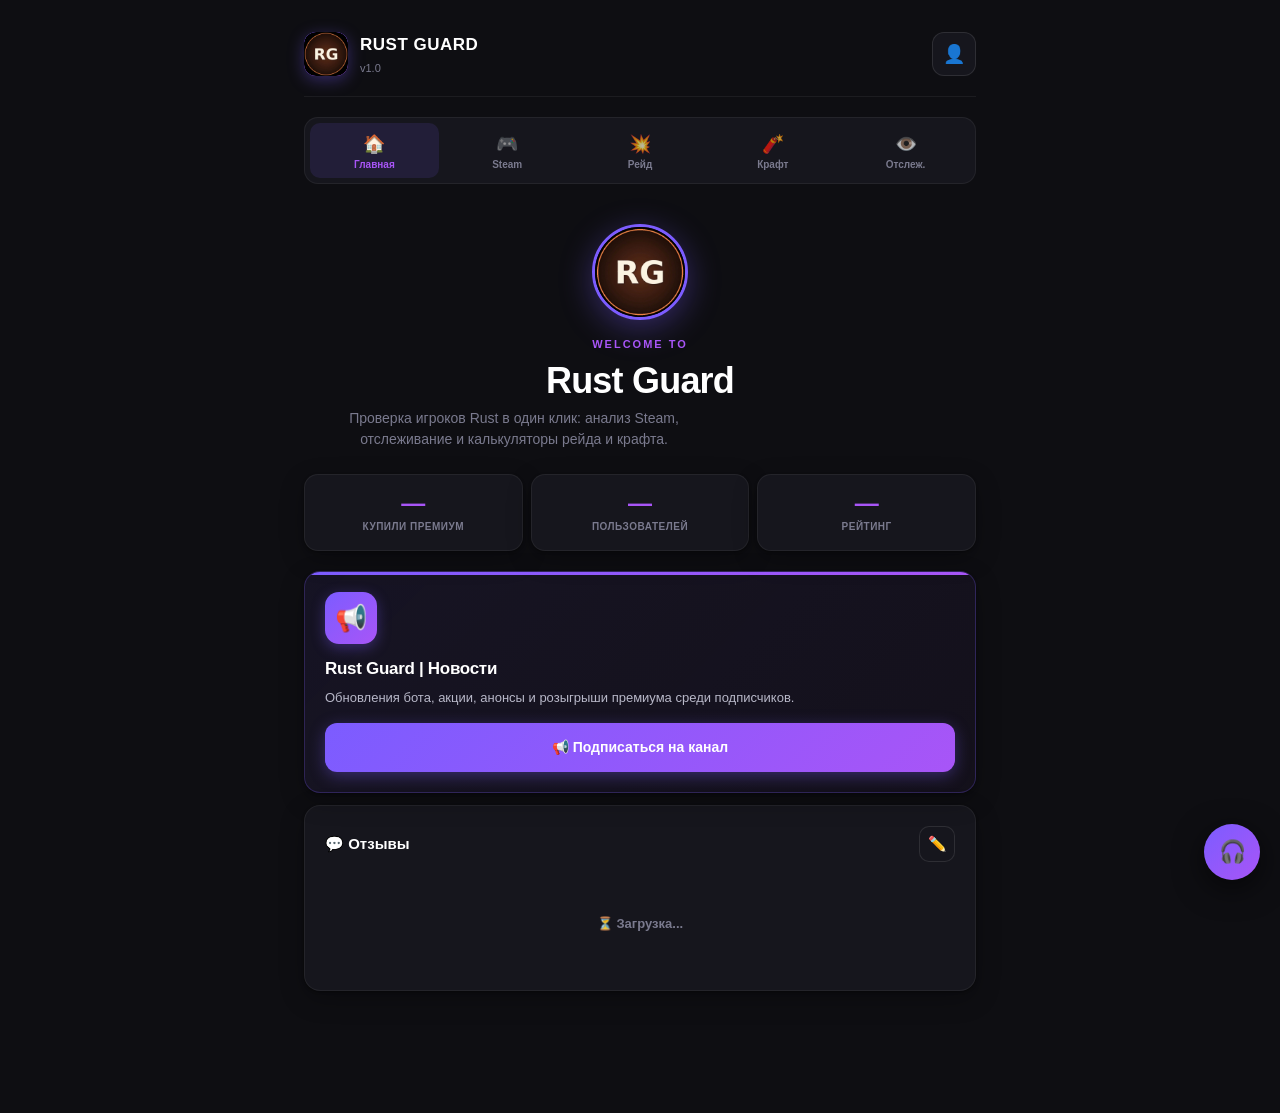
<file: index.html>
<!DOCTYPE html>
<html lang="ru">
<head>
    <meta charset="UTF-8">
    <meta name="viewport" content="width=device-width, initial-scale=1.0, maximum-scale=1.0, user-scalable=no, viewport-fit=cover">
    <meta name="theme-color" content="#0e0e12" id="theme-color-meta">
    <title>Rust Guard</title>
    <script src="https://telegram.org/js/telegram-web-app.js"></script>
    <link rel="stylesheet" href="styles.css?v=6">
</head>
<body>
    <div class="app">
        <header class="header">
            <div class="header-left">
                <div class="logo"><img src="logo.png" alt="Rust Guard" onerror="this.style.display='none'; this.parentNode.textContent='🛡️';"></div>
                <div class="header-info">
                    <h1>RUST GUARD</h1>
                    <p>v1.0</p>
                </div>
            </div>
            <button class="avatar-btn" id="avatar-btn" onclick="toggleSidebar(event)">
                <span id="header-avatar">👤</span>
            </button>
        </header>

        <nav class="tabs" id="main-tabs">
            <button class="tab active" data-tab="home">
                <span class="tab-icon">🏠</span>
                <span class="tab-label">Главная</span>
            </button>
            <button class="tab" data-tab="steam">
                <span class="tab-icon">🎮</span>
                <span class="tab-label">Steam</span>
            </button>
            <button class="tab" data-tab="raid">
                <span class="tab-icon">💥</span>
                <span class="tab-label">Рейд</span>
            </button>
            <button class="tab" data-tab="craft">
                <span class="tab-icon">🧨</span>
                <span class="tab-label">Крафт</span>
            </button>
            <button class="tab" data-tab="watch">
                <span class="tab-icon">👁️</span>
                <span class="tab-label">Отслеж.</span>
            </button>
            <button class="tab admin-only-tab" data-tab="admin" style="display:none;">
                <span class="tab-icon">👑</span>
                <span class="tab-label">Админ</span>
            </button>
            <button class="tab helper-only-tab" data-tab="helpers" style="display:none;">
                <span class="tab-icon">🎧</span>
                <span class="tab-label">Тикеты</span>
            </button>
        </nav>

        <main class="content">
            <!-- HOME -->
            <section class="panel active" id="panel-home">
                <div class="hero home-hero">
                    <img src="logo.png" alt="Rust Guard" class="home-logo" onerror="this.style.display='none';">
                    <div class="hero-kicker">WELCOME TO</div>
                    <h1 class="hero-title">Rust Guard</h1>
                    <p class="hero-desc">Проверка игроков Rust в один клик: анализ Steam, отслеживание и калькуляторы рейда и крафта.</p>
                </div>

                <div class="home-stats" id="home-stats">
                    <div class="home-stat">
                        <div class="home-stat-value" id="home-stat-premium">—</div>
                        <div class="home-stat-label">Купили премиум</div>
                    </div>
                    <div class="home-stat">
                        <div class="home-stat-value" id="home-stat-users">—</div>
                        <div class="home-stat-label">Пользователей</div>
                    </div>
                    <div class="home-stat">
                        <div class="home-stat-value" id="home-stat-rating">—</div>
                        <div class="home-stat-label">Рейтинг</div>
                    </div>
                </div>

                                <div class="card channel-card">
                    <div class="channel-icon">📢</div>
                    <div class="channel-info">
                        <div class="channel-title">Rust Guard | Новости</div>
                        <div class="channel-desc">Обновления бота, акции, анонсы и розыгрыши премиума среди подписчиков.</div>
                    </div>
                    <a class="channel-btn" href="https://t.me/rustguard_official" target="_blank">📢 Подписаться на канал</a>
                </div>

                <div class="card">
                    <div class="card-head">
                        <h3>💬 Отзывы</h3>
                        <button class="btn-mini" onclick="openReviewModal()">✏️</button>
                    </div>
                    <div id="home-reviews" class="loading-block">⏳ Загрузка...</div>
                </div>
            </section>

            <!-- STEAM -->
            <section class="panel" id="panel-steam">
                <div class="hero">
                    <div class="hero-kicker">STEAM CHECKER</div>
                    <h1 class="hero-title">Проверь игрока</h1>
                    <p class="hero-desc">Введи SteamID или ссылку — получи полный отчёт за секунду</p>
                </div>
                <div class="search-bar">
                    <span class="search-icon">🔍</span>
                    <input type="text" id="steam-input" placeholder="76561199000000000" inputmode="text">
                    <button class="analyze-btn" onclick="analyzeSteam()">Анализ</button>
                </div>
                <div id="steam-result"></div>
            </section>

            <!-- RAID -->
            <section class="panel" id="panel-raid">
                <div class="section-head">
                    <div class="section-kicker">CALCULATOR</div>
                    <h2 class="section-title">Калькулятор рейда</h2>
                    <p class="section-desc">Сколько взрывчатки нужно на объект</p>
                </div>
                <div class="card">
                    <div class="field">
                        <label>Категория</label>
                        <select id="raid-cat" onchange="renderRaidItems()">
                            <option value="doors">🚪 Двери</option>
                            <option value="walls">🧱 Стены</option>
                            <option value="outer_walls">🛡️ Внешние стены</option>
                        </select>
                    </div>
                    <div class="field"><label>Цель</label><select id="raid-target"></select></div>
                    <button class="btn primary" onclick="calculateRaid()">Рассчитать</button>
                    <div id="raid-result" class="result"></div>
                </div>
            </section>

            <!-- CRAFT -->
            <section class="panel" id="panel-craft">
                <div class="section-head">
                    <div class="section-kicker">CALCULATOR</div>
                    <h2 class="section-title">Калькулятор крафта</h2>
                    <p class="section-desc">Ресурсы на крафт взрывчатки</p>
                </div>
                <div class="card">
                    <div class="field">
                        <label>Взрывчатка</label>
                        <select id="craft-type" onchange="updateCraftInfo()">
                            <option value="c4">💥 C4</option>
                            <option value="rocket">🚀 Ракета</option>
                            <option value="satchel">🎒 Сатчел</option>
                            <option value="beancan">💣 Бобовая граната</option>
                            <option value="explo">🔫 Патрон 5.56</option>
                        </select>
                    </div>
                    <div class="field"><label>Количество</label><input type="number" id="craft-count" value="1" min="1" inputmode="numeric"></div>
                    <button class="btn primary" onclick="calculateCraft()">Рассчитать</button>
                    <div id="craft-result" class="result"></div>
                </div>
                <div class="card">
                    <div class="card-head"><h3>Стоимость на 1 шт.</h3></div>
                    <div id="craft-info" class="craft-info"></div>
                </div>
            </section>

            <!-- WATCHLIST -->
            <section class="panel" id="panel-watch">
                <div class="section-head">
                    <div class="section-kicker">TRACKING</div>
                    <h2 class="section-title">Отслеживание</h2>
                    <p class="section-desc">Следи за игроками и получай уведомления о банах и смене имён</p>
                </div>
                <div class="card">
                    <div class="card-head"><h3>Добавить игрока</h3></div>
                    <div class="field">
                        <label>SteamID</label>
                        <input type="text" id="watch-input" placeholder="SteamID или ссылка на профиль" inputmode="text">
                    </div>
                    <button class="btn primary" onclick="addToWatchlist()">Добавить</button>
                    <div id="watch-result" class="result"></div>
                </div>
                <div class="card">
                    <div class="card-head">
                        <h3>Отслеживаемые</h3>
                        <button class="btn-mini" onclick="loadWatchlist()">🔄</button>
                    </div>
                    <div id="watchlist-result" class="result"></div>
                </div>
                
                                <div class="card">
                    <div class="card-head">
                        <h3>🔔 Уведомления</h3>
                    </div>
                    <div class="perm-list" id="watch-notify-settings">
                        <div class="perm-row">
                            <div class="perm-info">
                                <div class="perm-name">🎮 Заход в Rust</div>
                                <div class="perm-desc">Уведомление когда игрок запускает Rust</div>
                            </div>
                            <label class="switch small">
                                <input type="checkbox" id="wn-gamejoin" onchange="saveWatchSettings()">
                                <span></span>
                            </label>
                        </div>
                        <div class="perm-row">
                            <div class="perm-info">
                                <div class="perm-name">💤 Выход из Rust</div>
                                <div class="perm-desc">Уведомление когда выходит + время сессии</div>
                            </div>
                            <label class="switch small">
                                <input type="checkbox" id="wn-gameleave" onchange="saveWatchSettings()">
                                <span></span>
                            </label>
                        </div>
                        <div class="perm-row">
                            <div class="perm-info">
                                <div class="perm-name">😴 AFK</div>
                                <div class="perm-desc">Уведомление когда игрок отошёл (AFK)</div>
                            </div>
                            <label class="switch small">
                                <input type="checkbox" id="wn-afk" onchange="saveWatchSettings()">
                                <span></span>
                            </label>
                        </div>
                        <div class="perm-row">
                            <div class="perm-info">
                                <div class="perm-name">🔄 Смена игры</div>
                                <div class="perm-desc">Уведомление при смене игры (не Rust)</div>
                            </div>
                            <label class="switch small">
                                <input type="checkbox" id="wn-gamechange" onchange="saveWatchSettings()">
                                <span></span>
                            </label>
                        </div>
                    </div>
                                                            <div class="perm-row">
                            <div class="perm-info">
                                <div class="perm-name">🟢 Зашёл в Steam</div>
                                <div class="perm-desc">Уведомление когда игрок заходит в Steam</div>
                            </div>
                            <label class="switch small">
                                <input type="checkbox" id="wn-steam-online" onchange="saveWatchSettings()">
                                <span></span>
                            </label>
                        </div>
                        <div class="perm-row">
                            <div class="perm-info">
                                <div class="perm-name">🔴 Вышел из Steam</div>
                                <div class="perm-desc">Уведомление когда игрок выходит из Steam</div>
                            </div>
                            <label class="switch small">
                                <input type="checkbox" id="wn-steam-offline" onchange="saveWatchSettings()">
                                <span></span>
                            </label>
                        </div>
                </div>
            </section>

            
            <!-- PREMIUM -->
            <section class="panel" id="panel-premium">
                <div class="section-head">
                    <div class="section-kicker">PREMIUM</div>
                    <h2 class="section-title">⭐ Премиум</h2>
                    <p class="section-desc">Безлимитные проверки, друзья, топ-игры, Trust Factor</p>
                </div>
                <div id="premium-panel-content">
                    <div class="loading-block">⏳ Загрузка...</div>
                </div>
            </section>
            
            <!-- HELPERS (для хелперов) -->
            <section class="panel" id="panel-helpers">
                <div class="section-head">
                    <div class="section-kicker">SUPPORT</div>
                    <h2 class="section-title">🎧 Тикеты</h2>
                    <p class="section-desc">Отвечай пользователям и закрывай тикеты</p>
                </div>
                <div id="helper-tickets-list" class="loading-block">⏳ Загрузка...</div>
            </section>

            <!-- ADMIN -->
            <section class="panel" id="panel-admin">
                <div class="section-head">
                    <div class="section-kicker">ADMIN</div>
                    <h2 class="section-title">Панель управления</h2>
                    <p class="section-desc">Только для администраторов</p>
                </div>

                <div class="admin-tabs-pill">
                    <button class="admin-pill active" data-atab="dashboard">📊 Дашборд</button>
                    <button class="admin-pill" data-atab="users">👥 Юзеры</button>
                    <button class="admin-pill" data-atab="premium">⭐ Премиум</button>
                    <button class="admin-pill" data-atab="helpers">🎧 Хелперы</button>
                    <button class="admin-pill" data-atab="perms">🛡️ Права</button>
                    <button class="admin-pill" data-atab="promos">🎟 Промо</button>
                    <button class="admin-pill" data-atab="reviews">💬 Отзывы</button>
                    <button class="admin-pill" data-atab="tickets">🎫 Тикеты</button>
                    <button class="admin-pill" data-atab="broadcast">📢 Рассылка</button>
                    <button class="admin-pill" data-atab="logs">📜 Логи</button>
                </div>

                <div class="admin-content active" id="atab-dashboard">
                    <div id="admin-stats-content" class="loading-block">⏳ Загрузка...</div>
                </div>

                <div class="admin-content" id="atab-users">
                    <div class="search-bar" style="margin-bottom:12px;">
                        <span class="search-icon">🔍</span>
                        <input type="text" id="admin-search-input" placeholder="ID, @ник или имя..." oninput="adminSearchUsers()">
                    </div>
                    <div id="admin-users-content" class="loading-block">⏳ Загрузка...</div>
                </div>

                <div class="admin-content" id="atab-premium">
                    <div class="card">
                        <div class="card-head"><h3>⭐ Выдать / забрать премиум</h3></div>
                        <div class="admin-field">
                            <label>ID или @тег</label>
                            <input type="text" id="admin-premium-target" placeholder="123456789 или @durov">
                        </div>
                        <div class="admin-field">
                            <label>Дней</label>
                            <input type="number" id="admin-premium-days" value="30" min="1" max="3650">
                        </div>
                        <div class="admin-buttons-row">
                            <button class="btn primary" onclick="adminGivePremium()">⭐ Выдать</button>
                            <button class="btn danger" onclick="adminRevokePremium()">❌ Забрать</button>
                        </div>
                        <div id="admin-premium-result" class="result"></div>
                    </div>
                </div>

                <div class="admin-content" id="atab-helpers">
                    <div class="card">
                        <div class="card-head"><h3>🎧 Назначить хелпера</h3></div>
                        <div class="admin-field">
                            <label>ID или @тег</label>
                            <input type="text" id="admin-helper-target" placeholder="123456789 или @durov">
                        </div>
                        <div class="admin-buttons-row">
                            <button class="btn primary" onclick="adminAddHelper()">🎧 Назначить</button>
                        </div>
                        <div id="admin-helper-result" class="result"></div>
                    </div>
                    <div class="card">
                        <div class="card-head"><h3>🎧 Список хелперов</h3></div>
                        <div id="admin-helpers-list" class="loading-block">⏳ Загрузка...</div>
                    </div>
                </div>

                <!-- ============ ПРАВА ============ -->
                <div class="admin-content" id="atab-perms">
                    <div class="card">
                        <div class="card-head">
                            <div>
                                <h3>🛡️ Права роли «Хелпер»</h3>
                                <p class="desc">Включи или выключи права для всех хелперов</p>
                            </div>
                        </div>

                        <div class="perm-list" id="perm-list">
                            <div class="perm-row">
                                <div class="perm-info">
                                    <div class="perm-name">🎧 Отвечать в тикетах</div>
                                    <div class="perm-desc">Может открывать тикеты и писать ответы</div>
                                </div>
                                <label class="switch">
                                    <input type="checkbox" data-perm="reply_tickets">
                                    <span></span>
                                </label>
                            </div>

                            <div class="perm-row">
                                <div class="perm-info">
                                    <div class="perm-name">🔒 Закрывать тикеты</div>
                                    <div class="perm-desc">Может закрывать обращения пользователей</div>
                                </div>
                                <label class="switch">
                                    <input type="checkbox" data-perm="close_tickets">
                                    <span></span>
                                </label>
                            </div>

                            <div class="perm-row">
                                <div class="perm-info">
                                    <div class="perm-name">🎁 Выдавать бонусы</div>
                                    <div class="perm-desc">Может выдавать бонусные проверки юзерам</div>
                                </div>
                                <label class="switch">
                                    <input type="checkbox" data-perm="give_bonus">
                                    <span></span>
                                </label>
                            </div>

                            <div class="perm-row">
                                <div class="perm-info">
                                    <div class="perm-name">📩 Отправлять ЛС</div>
                                    <div class="perm-desc">Может писать юзерам от имени бота</div>
                                </div>
                                <label class="switch">
                                    <input type="checkbox" data-perm="send_dm">
                                    <span></span>
                                </label>
                            </div>

                            <div class="perm-row">
                                <div class="perm-info">
                                    <div class="perm-name">⭐ Выдавать премиум</div>
                                    <div class="perm-desc">Может выдавать премиум-подписку</div>
                                </div>
                                <label class="switch">
                                    <input type="checkbox" data-perm="give_premium">
                                    <span></span>
                                </label>
                            </div>

                            <div class="perm-row">
                                <div class="perm-info">
                                    <div class="perm-name">🎟 Создавать промокоды</div>
                                    <div class="perm-desc">Может создавать и удалять промокоды</div>
                                </div>
                                <label class="switch">
                                    <input type="checkbox" data-perm="create_promo">
                                    <span></span>
                                </label>
                            </div>

                            <div class="perm-row">
                                <div class="perm-info">
                                    <div class="perm-name">📢 Делать рассылки</div>
                                    <div class="perm-desc">Может рассылать сообщения всем юзерам</div>
                                </div>
                                <label class="switch">
                                    <input type="checkbox" data-perm="broadcast">
                                    <span></span>
                                </label>
                            </div>

                            <div class="perm-row">
                                <div class="perm-info">
                                    <div class="perm-name">📜 Смотреть логи</div>
                                    <div class="perm-desc">Может видеть журнал действий админов</div>
                                </div>
                                <label class="switch">
                                    <input type="checkbox" data-perm="view_logs">
                                    <span></span>
                                </label>
                            </div>

                            <div class="perm-row">
                                <div class="perm-info">
                                    <div class="perm-name">🚫 Банить юзеров</div>
                                    <div class="perm-desc">Может выдавать баны на срок с причиной</div>
                                </div>
                                <label class="switch">
                                    <input type="checkbox" data-perm="ban_users">
                                    <span></span>
                                </label>
                            </div>
                        </div>

                        <div class="admin-buttons-row" style="margin-top:20px;">
                            <button class="btn primary" onclick="savePerms()">💾 Сохранить права</button>
                            <button class="btn secondary" onclick="adminLoadPerms()">🔄 Сбросить</button>
                        </div>
                        <div id="perms-result" class="result"></div>
                    </div>
                </div>

                <div class="admin-content" id="atab-promos">
                    <button class="btn primary" onclick="adminShowPromoCreate()">➕ Создать промокод</button>
                    <div id="admin-promo-create" style="display:none; margin-top:16px;">
                        <div class="admin-field"><label>Код</label><input type="text" id="promo-code" placeholder="RUST30"></div>
                        <div class="admin-field">
                            <label>Тип</label>
                            <select id="promo-type" onchange="adminUpdatePromoFields()">
                                <option value="premium">⭐ Дни премиума</option>
                                <option value="checks">🎮 Бонусные проверки</option>
                                <option value="discount">💰 Скидка на покупку</option>
                            </select>
                        </div>
                        <div class="admin-field" id="promo-days-field"><label>Дней премиума</label><input type="number" id="promo-days" value="30" min="1"></div>
                        <div class="admin-field" id="promo-checks-field" style="display:none;"><label>Кол-во проверок</label><input type="number" id="promo-checks" value="10" min="1"></div>
                        <div class="admin-field" id="promo-percent-field" style="display:none;"><label>Скидка (%)</label><input type="number" id="promo-percent" value="50" min="1" max="100"></div>
                        <div class="admin-field"><label>Лимит использований</label><input type="number" id="promo-max-uses" placeholder="100"></div>
                        <div class="admin-field"><label>Срок действия (дней)</label><input type="number" id="promo-valid-days" placeholder="30"></div>
                        <div class="admin-checkbox"><input type="checkbox" id="promo-only-new"><label for="promo-only-new">Только для новых</label></div>
                        <div class="admin-checkbox"><input type="checkbox" id="promo-broadcast"><label for="promo-broadcast">📢 Рассылка об этом промокоде</label></div>
                        <div class="admin-buttons-row">
                            <button class="btn primary" onclick="adminCreatePromo()">Создать</button>
                            <button class="btn secondary" onclick="adminHidePromoCreate()">Отмена</button>
                        </div>
                    </div>
                    <h4 style="margin-top:20px;">Список промокодов</h4>
                    <div id="admin-promos-list" class="loading-block">⏳ Загрузка...</div>
                </div>

                <div class="admin-content" id="atab-reviews">
                    <div id="admin-reviews-list" class="loading-block">⏳ Загрузка...</div>
                </div>

                <div class="admin-content" id="atab-tickets">
                    <div id="admin-tickets-list" class="loading-block">⏳ Загрузка...</div>
                </div>

                <div class="admin-content" id="atab-broadcast">
                    <div class="admin-field">
                        <label>Шаблон</label>
                        <select id="broadcast-template" onchange="applyBroadcastTemplate()">
                            <option value="">— Выбери шаблон —</option>
                        </select>
                    </div>
                    <div class="admin-field">
                        <label>Текст (HTML разрешён)</label>
                        <textarea id="admin-broadcast-text" rows="8" placeholder="Введи текст рассылки..."></textarea>
                    </div>
                    <div class="admin-buttons-row">
                        <button class="btn primary" onclick="adminSendBroadcast()">Отправить</button>
                        <button class="btn secondary" onclick="adminPreviewBroadcast()">Превью</button>
                    </div>
                    <div id="admin-broadcast-preview" class="result"></div>
                    <div id="admin-broadcast-result" class="result"></div>
                </div>

                <div class="admin-content" id="atab-logs">
                    <div id="admin-logs-content" class="loading-block">⏳ Загрузка...</div>
                </div>
            </section>
        </main>

        <button class="float-chat" id="float-chat" onclick="openSupport()" title="Support">🎧</button>

        <aside id="profile-sidebar" class="profile-sidebar">
            <div class="sidebar-overlay" onclick="toggleSidebar(event)"></div>
            <div class="sidebar-content" onclick="event.stopPropagation()">
                <div class="sidebar-user">
                    <div class="sidebar-avatar" id="sidebar-avatar">👤</div>
                    <div class="sidebar-user-info">
                        <div class="sidebar-user-name" id="sidebar-user-name">User</div>
                        <div class="sidebar-user-id" id="sidebar-user-id">ID: —</div>
                        <div class="sidebar-user-role" id="sidebar-user-role" style="display:none;"></div>
                    </div>
                </div>

                <div class="sidebar-menu">
                    <button type="button" class="sidebar-item" onclick="openProfile()">
                        <span class="sidebar-icon">👤</span><span>Профиль</span>
                    </button>
                    <button type="button" class="sidebar-item" onclick="openSupport()">
                        <span class="sidebar-icon">💬</span><span>Помощь</span>
                    </button>
                    <button type="button" class="sidebar-item" onclick="openReferral()">
                        <span class="sidebar-icon">🎁</span><span>Реферальная ссылка</span>
                    </button>
                    <button type="button" class="sidebar-item" onclick="showPromoInput()">
                        <span class="sidebar-icon">🎟</span><span>Активировать промокод</span>
                    </button>
                </div>

                <div class="sidebar-divider"></div>

                <div class="sidebar-section-title">Настройки</div>

                <div class="sidebar-row">
                    <span class="sidebar-row-label">🌗 Тема</span>
                    <div class="segmented small" id="theme-seg">
                        <button data-theme="dark" onclick="setTheme('dark')" title="Тёмная">🌙</button>
                        <button data-theme="light" onclick="setTheme('light')" title="Светлая">☀️</button>
                    </div>
                </div>

                <div class="sidebar-row">
                    <span class="sidebar-row-label">🔔 Уведомления</span>
                    <label class="switch small">
                        <input type="checkbox" id="set-notifications" onchange="setSetting('notifications', this.checked)">
                        <span></span>
                    </label>
                </div>

                <div class="sidebar-row">
                    <span class="sidebar-row-label">🚫 Оповещения о банах</span>
                    <label class="switch small">
                        <input type="checkbox" id="set-watch-notifications" onchange="setSetting('watchNotifications', this.checked)">
                        <span></span>
                    </label>
                </div>

                <div class="sidebar-row">
                    <span class="sidebar-row-label">📳 Вибро-отклик</span>
                    <label class="switch small">
                        <input type="checkbox" id="set-haptic" onchange="setSetting('haptic', this.checked)">
                        <span></span>
                    </label>
                </div>
            </div>
        </aside>

        <!-- Profile Modal -->
        <div id="profile-modal" class="modal-screen" style="display:none;">
            <div class="modal-fullscreen">
                <div class="modal-topbar">
                    <button class="chat-back" onclick="closeProfileModal()">‹</button>
                    <div class="modal-title-c">Профиль</div>
                    <div style="width:36px"></div>
                </div>
                <div class="modal-body" id="profile-content">
                    <div class="loading-block">⏳ Загрузка...</div>
                </div>
            </div>
        </div>

        <!-- Support Modal -->
        <div id="support-modal" class="modal-screen" style="display:none;">
            <div class="modal-fullscreen">
                <div class="modal-topbar">
                    <button class="chat-back" onclick="closeSupportModal()">‹</button>
                    <div class="modal-title-c">Поддержка</div>
                    <div style="width:36px"></div>
                </div>
                <div class="modal-body" id="support-content">
                    <div id="support-start" class="card">
                        <div class="support-hero">
                            <div class="support-hero-icon">🎧</div>
                            <div class="support-hero-title">Нужна помощь?</div>
                            <div class="support-hero-desc">Опиши ситуацию подробнее — ответим быстрее</div>
                        </div>
                        <div class="field">
                            <label>Опиши проблему</label>
                            <textarea id="support-first-message" rows="5" placeholder="Подробно опиши, что случилось..."></textarea>
                        </div>
                        <button class="btn primary" onclick="createTicket()">Начать диалог</button>
                    </div>
                    <div id="support-chat" class="chat-screen" style="display:none;">
                        <div class="chat-header">
                            <div class="chat-header-info">
                                <div class="chat-avatar" id="support-chat-avatar"><img src="logo.png" alt="RG" style="width:100%;height:100%;object-fit:cover;border-radius:50%;" onerror="this.parentNode.textContent='🛡️';"></div>
                                <div>
                                    <div class="chat-title">Rust Guard Support</div>
                                    <div class="chat-subtitle" id="support-status-desc">—</div>
                                </div>
                            </div>
                            <button class="chat-close-btn" onclick="closeMyTicket()" title="Close">✕</button>
                        </div>
                        <div class="chat-banner" id="support-waiting-banner">
                            <div class="chat-banner-icon">⏳</div>
                            <div><b>Поддержка вызвана</b><br><small>Ожидайте ответа</small></div>
                        </div>
                        <div id="support-messages" class="chat-messages"></div>
                        <div class="chat-input-wrap">
                            <textarea id="support-input" rows="1" placeholder="Написать сообщение..." style="resize:none;"></textarea>
                            <button class="chat-send-btn" onclick="sendSupportMessage()">➤</button>
                        </div>
                    </div>
                </div>
            </div>
        </div>

        <!-- Friends Screen -->
        <div id="friends-screen" class="modal-screen" style="display:none;">
            <div class="modal-fullscreen">
                <div class="modal-topbar">
                    <button class="chat-back" onclick="closeFriendsScreen()">‹</button>
                    <div class="modal-title-c">Друзья с Rust</div>
                    <div style="width:36px"></div>
                </div>
                <div class="modal-body" id="friends-body"></div>
            </div>
        </div>

        <!-- Edit Promo Modal -->
        <div id="edit-promo-modal" class="modal-screen" style="display:none;">
            <div class="modal-center-box">
                <div class="modal-head">
                    <div class="modal-title">✏️ Редактировать промокод</div>
                    <button class="modal-close" onclick="closeEditPromo()">✕</button>
                </div>
                <input type="hidden" id="edit-promo-code">
                <div class="admin-field"><label>Код</label><input type="text" id="edit-promo-code-view" readonly></div>
                <div class="admin-field" id="edit-promo-value-field">
                    <label id="edit-promo-value-label">Значение</label>
                    <input type="number" id="edit-promo-value" min="1">
                </div>
                <div class="admin-field"><label>Лимит использований</label><input type="number" id="edit-promo-max-uses" placeholder="Пусто = безлимит"></div>
                <div class="admin-field"><label>Срок действия (дней)</label><input type="number" id="edit-promo-valid-days" placeholder="Пусто = бессрочно"></div>
                <div class="admin-checkbox"><input type="checkbox" id="edit-promo-only-new"><label for="edit-promo-only-new">Только для новых</label></div>
                <div class="admin-buttons-row">
                    <button class="btn primary" onclick="adminSavePromoEdit()">Сохранить</button>
                    <button class="btn secondary" onclick="closeEditPromo()">Отмена</button>
                </div>
                <div id="edit-promo-result" class="result"></div>
            </div>
        </div>

        <!-- Admin Ticket Chat -->
        <div id="admin-ticket-chat" class="modal-screen" style="display:none;">
            <div class="modal-fullscreen">
                <div class="chat-header">
                    <button class="chat-back" onclick="closeAdminTicketChat()">‹</button>
                    <div class="chat-header-info">
                        <div class="chat-avatar" id="admin-ticket-avatar">👤</div>
                        <div>
                            <div class="chat-title" id="admin-ticket-name">Пользователь</div>
                            <div class="chat-subtitle" id="admin-ticket-sub">ID: —</div>
                        </div>
                    </div>
                    <button class="chat-close-btn" onclick="closeAdminTicket()" title="Close">✕</button>
                </div>
                <div id="admin-ticket-messages" class="chat-messages"></div>
                <div class="chat-input-wrap">
                    <textarea id="admin-ticket-input" rows="1" placeholder="Ответить..." style="resize:none;"></textarea>
                    <button class="chat-send-btn" onclick="sendAdminTicketMessage()">➤</button>
                </div>
            </div>
        </div>

        <!-- ============ ADMIN USER ACTION MODALS ============ -->
        <!-- Premium to user -->
        <div id="user-premium-modal" class="modal-screen" style="display:none;">
            <div class="modal-center-box">
                <div class="modal-head">
                    <div class="modal-title">⭐ Выдать премиум</div>
                    <button class="modal-close" onclick="closeUserPremiumModal()">✕</button>
                </div>
                <div class="admin-field">
                    <label>Пользователь</label>
                    <input type="text" id="user-premium-name" readonly>
                </div>
                <div class="admin-field">
                    <label>Дней</label>
                    <div class="premium-presets" id="user-premium-presets">
                        <button data-days="7" onclick="selectPremiumDays(7)">7</button>
                        <button data-days="14" onclick="selectPremiumDays(14)">14</button>
                        <button data-days="30" class="active" onclick="selectPremiumDays(30)">30</button>
                        <button data-days="90" onclick="selectPremiumDays(90)">90</button>
                        <button data-days="180" onclick="selectPremiumDays(180)">180</button>
                        <button data-days="365" onclick="selectPremiumDays(365)">365</button>
                    </div>
                </div>
                <div class="admin-field">
                    <label>Или своё количество</label>
                    <input type="number" id="user-premium-days" value="30" min="1" max="3650" oninput="clearPresetActive()">
                </div>
                <div class="admin-buttons-row">
                    <button class="btn primary" onclick="confirmUserPremium()">⭐ Выдать</button>
                    <button class="btn secondary" onclick="closeUserPremiumModal()">Отмена</button>
                </div>
                <div id="user-premium-result" class="result"></div>
            </div>
        </div>

        <!-- Bonus to user -->
        <div id="user-bonus-modal" class="modal-screen" style="display:none;">
            <div class="modal-center-box">
                <div class="modal-head">
                    <div class="modal-title">🎁 Выдать бонусные проверки</div>
                    <button class="modal-close" onclick="closeUserBonusModal()">✕</button>
                </div>
                <div class="admin-field">
                    <label>Пользователь</label>
                    <input type="text" id="user-bonus-name" readonly>
                </div>
                <div class="admin-field">
                    <label>Кол-во проверок</label>
                    <div class="premium-presets" id="user-bonus-presets">
                        <button data-amount="1" onclick="selectBonusAmount(1)">+1</button>
                        <button data-amount="3" onclick="selectBonusAmount(3)">+3</button>
                        <button data-amount="5" class="active" onclick="selectBonusAmount(5)">+5</button>
                        <button data-amount="10" onclick="selectBonusAmount(10)">+10</button>
                        <button data-amount="25" onclick="selectBonusAmount(25)">+25</button>
                        <button data-amount="50" onclick="selectBonusAmount(50)">+50</button>
                    </div>
                </div>
                <div class="admin-field">
                    <label>Или своё количество</label>
                    <input type="number" id="user-bonus-amount" value="5" min="1" max="9999" oninput="clearBonusPresetActive()">
                </div>
                <div class="admin-buttons-row">
                    <button class="btn primary" onclick="confirmUserBonus()">🎁 Выдать</button>
                    <button class="btn secondary" onclick="closeUserBonusModal()">Отмена</button>
                </div>
                <div id="user-bonus-result" class="result"></div>
            </div>
        </div>

        <!-- DM to user -->
        <div id="user-dm-modal" class="modal-screen" style="display:none;">
            <div class="modal-center-box">
                <div class="modal-head">
                    <div class="modal-title">📩 Сообщение пользователю</div>
                    <button class="modal-close" onclick="closeUserDmModal()">✕</button>
                </div>
                <div class="admin-field">
                    <label>Пользователь</label>
                    <input type="text" id="user-dm-name" readonly>
                </div>
                <div class="admin-field">
                    <label>Текст сообщения (HTML разрешён)</label>
                    <textarea id="user-dm-text" rows="6" placeholder="Введи текст..."></textarea>
                </div>
                <div class="admin-buttons-row">
                    <button class="btn primary" onclick="confirmUserDm()">📩 Отправить</button>
                    <button class="btn secondary" onclick="closeUserDmModal()">Отмена</button>
                </div>
                <div id="user-dm-result" class="result"></div>
            </div>
        </div>

        <!-- BAN user modal -->
        <div id="user-ban-modal" class="modal-screen" style="display:none;">
            <div class="modal-center-box">
                <div class="modal-head">
                    <div class="modal-title">🚫 Забанить пользователя</div>
                    <button class="modal-close" onclick="closeUserBanModal()">✕</button>
                </div>
                <div class="admin-field">
                    <label>Пользователь</label>
                    <input type="text" id="user-ban-name" readonly>
                </div>
                <div class="admin-field">
                    <label>Срок бана</label>
                    <div class="premium-presets" id="user-ban-presets">
                        <button data-min="60" onclick="selectBanDuration(60)">1 час</button>
                        <button data-min="1440" onclick="selectBanDuration(1440)">1 день</button>
                        <button data-min="10080" class="active" onclick="selectBanDuration(10080)">7 дней</button>
                        <button data-min="43200" onclick="selectBanDuration(43200)">30 дней</button>
                        <button data-min="0" onclick="selectBanDuration(0)">Навсегда</button>
                    </div>
                </div>
                <div class="admin-field">
                    <label>Или своё количество (минут, 0 = навсегда)</label>
                    <input type="number" id="user-ban-minutes" value="10080" min="0" oninput="clearBanPresetActive()">
                </div>
                <div class="admin-field">
                    <label>Причина (необязательно)</label>
                    <textarea id="user-ban-reason" rows="3" placeholder="Например: спам в поддержке"></textarea>
                </div>
                <div class="admin-buttons-row">
                    <button class="btn danger" onclick="confirmUserBan()">🚫 Забанить</button>
                    <button class="btn secondary" onclick="closeUserBanModal()">Отмена</button>
                </div>
                <div id="user-ban-result" class="result"></div>
            </div>
        </div>
        
        <!-- REVIEW add modal -->
        <div id="review-modal" class="modal-screen" style="display:none;">
            <div class="modal-center-box">
                <div class="modal-head">
                    <div class="modal-title">✏️ Оставить отзыв</div>
                    <button class="modal-close" onclick="closeReviewModal()">✕</button>
                </div>
                <div class="admin-field">
                    <label>Оценка</label>
                    <div class="rating-stars" id="review-stars">
                        <span data-v="1" onclick="setReviewRating(1)">★</span>
                        <span data-v="2" onclick="setReviewRating(2)">★</span>
                        <span data-v="3" onclick="setReviewRating(3)">★</span>
                        <span data-v="4" onclick="setReviewRating(4)">★</span>
                        <span data-v="5" class="active" onclick="setReviewRating(5)">★</span>
                    </div>
                </div>
                <div class="admin-field">
                    <label>Текст отзыва (5-500 символов)</label>
                    <textarea id="review-text" rows="5" placeholder="Поделись впечатлением..."></textarea>
                </div>
                <div class="admin-buttons-row">
                    <button class="btn primary" onclick="submitReview()">📤 Отправить</button>
                    <button class="btn secondary" onclick="closeReviewModal()">Отмена</button>
                </div>
                <div id="review-result" class="result"></div>
            </div>
        </div>
    </div>

    <script src="app.js?v=22"></script>
</body>
</html>
</file>
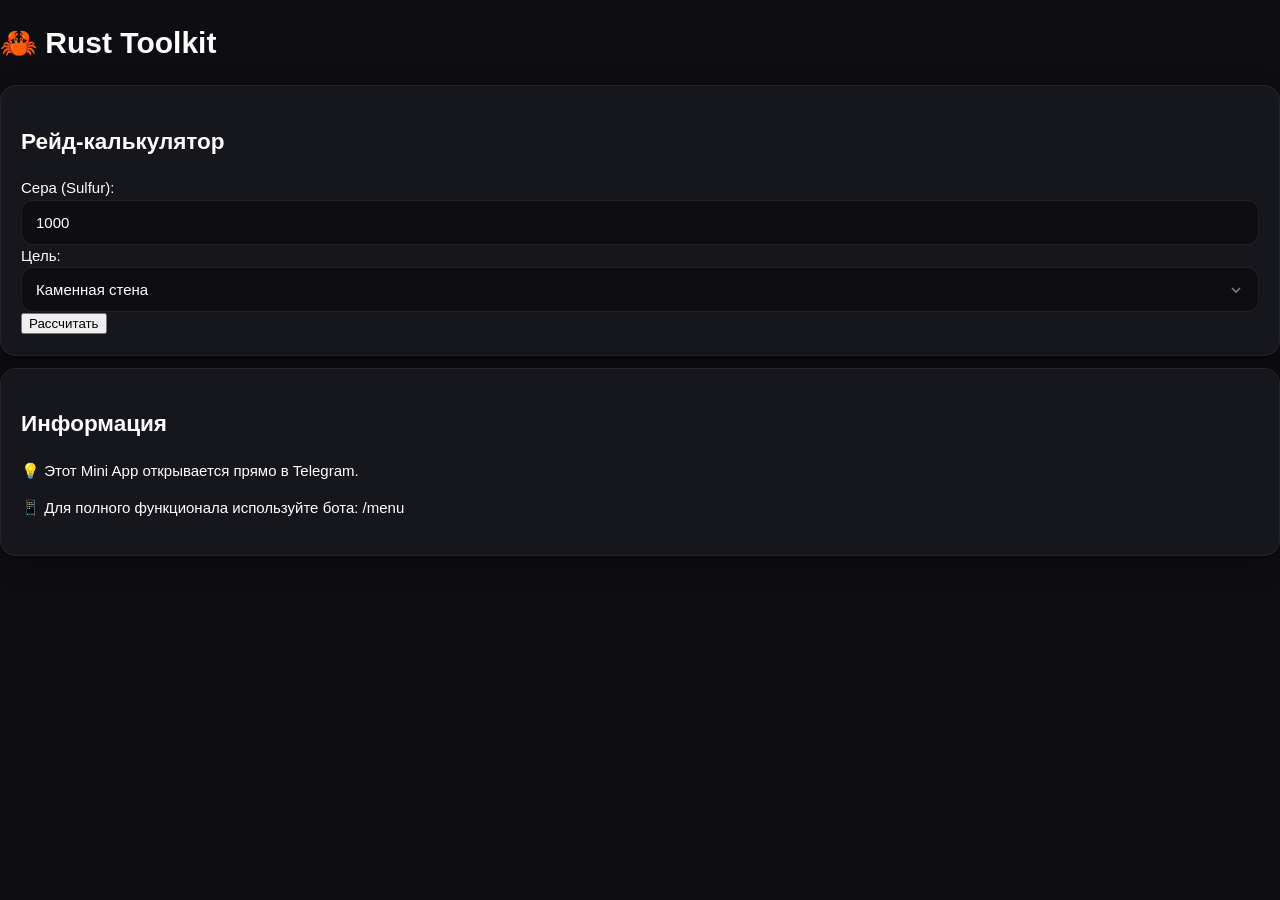
<file: publicindex.html>
<!DOCTYPE html>
<html lang="ru">
<head>
    <meta charset="UTF-8">
    <meta name="viewport" content="width=device-width, initial-scale=1.0">
    <title>Rust Toolkit</title>
    <script src="https://telegram.org/js/telegram-web-app.js"></script>
    <link rel="stylesheet" href="styles.css">
</head>
<body>
    <div class="container">
        <h1>🦀 Rust Toolkit</h1>
        
        <div class="card">
            <h2>Рейд-калькулятор</h2>
            <label>Сера (Sulfur):</label>
            <input type="number" id="sulfur" value="1000">
            
            <label>Цель:</label>
            <select id="target">
                <option value="stone">Каменная стена</option>
                <option value="sheet">Металлическая стена</option>
                <option value="hqm">Укреплённая стена (HQM)</option>
            </select>
            
            <button onclick="calculateRaid()">Рассчитать</button>
            <div id="result"></div>
        </div>

        <div class="card">
            <h2>Информация</h2>
            <p>💡 Этот Mini App открывается прямо в Telegram.</p>
            <p>📱 Для полного функционала используйте бота: /menu</p>
        </div>
    </div>
    <script src="app.js"></script>
</body>
</html>
</file>
<file: styles.css>
/* ============ THEME ============ */
:root, html[data-theme="dark"] {
    --bg: #0e0e12;
    --bg-2: #16161d;
    --bg-3: #1c1c25;
    --card: #16161d;
    --card-hover: #1c1c25;
    --border: rgba(255, 255, 255, 0.06);
    --border-strong: rgba(255, 255, 255, 0.1);
    --input: #0e0e12;
    --input-border: rgba(255, 255, 255, 0.08);
    --text: #ffffff;
    --text-2: #b8b8c8;
    --muted: #7a7a8e;
    --accent: #7c5cff;
    --accent-2: #a855f7;
    --accent-soft: rgba(124, 92, 255, 0.12);
    --accent-glow: rgba(124, 92, 255, 0.35);
    --green: #22c55e;
    --yellow: #fbbf24;
    --orange: #f97316;
    --red: #ef4444;
    --cyan: #22d3ee;
    --helper: #a855f7;
    --helper-soft: rgba(168, 85, 247, 0.12);
    --shadow-card: 0 1px 3px rgba(0, 0, 0, 0.4), 0 8px 24px rgba(0, 0, 0, 0.25);
    --shadow-btn: 0 4px 16px rgba(124, 92, 255, 0.35);
    --shadow-float: 0 8px 30px rgba(0, 0, 0, 0.6);
    --divider: rgba(255, 255, 255, 0.06);
}

html[data-theme="light"] {
    --bg: #f7f8fa;
    --bg-2: #ffffff;
    --bg-3: #f2f3f7;
    --card: #ffffff;
    --card-hover: #fafbfe;
    --border: rgba(0, 0, 0, 0.05);
    --border-strong: rgba(0, 0, 0, 0.1);
    --input: #f2f3f7;
    --input-border: rgba(0, 0, 0, 0.08);
    --text: #0e0e12;
    --text-2: #4a4a5a;
    --muted: #7a7a8e;
    --accent: #6d4be0;
    --accent-2: #9333ea;
    --accent-soft: rgba(109, 75, 224, 0.08);
    --accent-glow: rgba(109, 75, 224, 0.22);
    --green: #16a34a;
    --yellow: #d97706;
    --orange: #ea580c;
    --red: #dc2626;
    --cyan: #0891b2;
    --helper: #9333ea;
    --helper-soft: rgba(147, 51, 234, 0.08);
    --shadow-card: 0 1px 2px rgba(0, 0, 0, 0.04), 0 6px 16px rgba(0, 0, 0, 0.06);
    --shadow-btn: 0 4px 14px rgba(109, 75, 224, 0.22);
    --shadow-float: 0 8px 24px rgba(0, 0, 0, 0.12);
    --divider: rgba(0, 0, 0, 0.06);
}

* { box-sizing: border-box; -webkit-tap-highlight-color: transparent; }
html, body { margin: 0; padding: 0; min-height: 100vh; overflow-x: hidden; }

body {
    background: var(--bg);
    color: var(--text);
    font-family: -apple-system, BlinkMacSystemFont, 'Inter', 'SF Pro Display', 'Segoe UI', Roboto, sans-serif;
    font-size: 15px;
    line-height: 1.5;
    -webkit-font-smoothing: antialiased;
    transition: background 0.3s, color 0.3s;
}

.app { max-width: 720px; margin: 0 auto; padding: 16px 16px 110px; }

/* HEADER */
.header {
    display: flex;
    justify-content: space-between;
    align-items: center;
    padding: 8px 0 20px;
    border-bottom: 1px solid var(--divider);
    margin-bottom: 20px;
}
.header-left { display: flex; align-items: center; gap: 12px; }
.logo {
    width: 44px;
    height: 44px;
    flex-shrink: 0;
    overflow: hidden;
    display: flex;
    align-items: center;
    justify-content: center;
    background: linear-gradient(135deg, var(--accent), var(--accent-2));
    border-radius: 12px;
    font-size: 22px;
    color: #fff;
    box-shadow: var(--shadow-btn);
}
.logo img {
    width: 100%;
    height: 100%;
    object-fit: cover;
    border-radius: 12px;
    display: block;
}
.header-info h1 {
    margin: 0;
    font-size: 17px; font-weight: 800;
    letter-spacing: 0.5px;
    color: var(--text);
}
.header-info p {
    margin: 2px 0 0;
    font-size: 11px; color: var(--muted);
    font-weight: 500;
}
.avatar-btn {
    width: 44px; height: 44px;
    border: 1px solid var(--border-strong);
    border-radius: 12px;
    background: var(--card);
    color: var(--text);
    font-size: 18px;
    cursor: pointer;
    display: flex; align-items: center; justify-content: center;
    transition: all 0.15s;
    padding: 0;
    overflow: hidden;
}
.avatar-btn:active { transform: scale(0.94); }
.avatar-btn img { width: 100%; height: 100%; object-fit: cover; }

/* TABS */
.tabs {
    display: flex;
    gap: 4px;
    margin-bottom: 20px;
    padding: 5px;
    background: var(--card);
    border: 1px solid var(--border);
    border-radius: 14px;
    overflow-x: auto;
    scrollbar-width: none;
}
.tabs::-webkit-scrollbar { display: none; }
.tab {
    flex: 1; min-width: 62px;
    padding: 10px 6px 8px;
    border: none; border-radius: 10px;
    background: transparent;
    color: var(--muted);
    font-size: 11px; font-weight: 700;
    cursor: pointer; font-family: inherit;
    transition: all 0.2s;
    display: flex; flex-direction: column; align-items: center; gap: 4px;
    white-space: nowrap;
}
.tab-icon { font-size: 18px; opacity: 0.7; transition: opacity 0.2s; }
.tab-label { font-size: 10px; }
.tab.active { background: var(--accent-soft); color: var(--accent-2); }
.tab.active .tab-icon { opacity: 1; }
.admin-only-tab.active { background: rgba(255, 215, 0, 0.12); color: #fbbf24; }
.helper-only-tab.active { background: var(--helper-soft); color: var(--helper); }

/* CONTENT */
.content { position: relative; }
.panel { display: none; animation: fadeUp 0.25s cubic-bezier(0.16, 1, 0.3, 1); }
.panel.active { display: block; }
@keyframes fadeUp {
    from { opacity: 0; transform: translateY(6px); }
    to { opacity: 1; transform: translateY(0); }
}

/* HERO */
.hero { padding: 16px 0 24px; }
.hero-kicker {
    font-size: 11px; font-weight: 800;
    letter-spacing: 2px;
    color: var(--accent-2);
    margin-bottom: 8px;
}
.hero-title {
    margin: 0 0 8px;
    font-size: 30px; font-weight: 900;
    line-height: 1.1;
    color: var(--text);
    letter-spacing: -0.8px;
}
.hero-desc {
    margin: 0;
    font-size: 14px; color: var(--muted);
    line-height: 1.5;
    max-width: 420px;
}

/* SECTION */
.section-head { padding: 4px 0 16px; }
.section-kicker {
    font-size: 11px; font-weight: 800;
    letter-spacing: 2px;
    color: var(--accent-2);
    margin-bottom: 6px;
}
.section-title {
    margin: 0 0 6px;
    font-size: 24px; font-weight: 900;
    color: var(--text);
    letter-spacing: -0.5px;
    line-height: 1.15;
}
.section-desc {
    margin: 0;
    font-size: 13px; color: var(--muted);
    line-height: 1.5;
}

/* SEARCH */
.search-bar {
    display: flex; align-items: center; gap: 6px;
    padding: 6px 6px 6px 14px;
    background: var(--card);
    border: 1px solid var(--border);
    border-radius: 14px;
    margin-bottom: 16px;
    transition: all 0.2s;
}
.search-bar:focus-within {
    border-color: var(--accent);
    box-shadow: 0 0 0 4px var(--accent-soft);
}
.search-icon { color: var(--muted); font-size: 14px; }
.search-bar input {
    flex: 1; border: none; background: transparent;
    color: var(--text); font-size: 15px; font-family: inherit;
    padding: 12px 0; outline: none; font-weight: 500;
}
.search-bar input::placeholder { color: var(--muted); opacity: 0.6; }
.analyze-btn {
    padding: 12px 20px; border: none; border-radius: 10px;
    background: linear-gradient(135deg, var(--accent), var(--accent-2));
    color: #fff; font-size: 13px; font-weight: 700;
    cursor: pointer; font-family: inherit;
    white-space: nowrap;
    box-shadow: var(--shadow-btn);
}
.analyze-btn:active { transform: scale(0.96); }

/* PLAYER CARD */
.player-card {
    background: var(--card);
    border: 1px solid var(--border);
    border-radius: 16px;
    padding: 20px;
    margin-bottom: 12px;
    box-shadow: var(--shadow-card);
}
.player-top { display: flex; align-items: center; gap: 14px; margin-bottom: 18px; }
.player-avatar {
    width: 56px; height: 56px; border-radius: 50%;
    background: linear-gradient(135deg, var(--accent), var(--accent-2));
    display: flex; align-items: center; justify-content: center;
    font-size: 18px; font-weight: 800; color: #fff;
    flex-shrink: 0; position: relative;
    box-shadow: var(--shadow-btn);
}
.player-avatar.online::after {
    content: '';
    position: absolute; top: 0; right: 0;
    width: 14px; height: 14px;
    background: var(--green);
    border: 2px solid var(--card);
    border-radius: 50%;
}
.player-avatar-img {
    width: 56px; height: 56px; border-radius: 50%;
    border: 2px solid var(--accent);
    flex-shrink: 0; object-fit: cover;
    background: var(--bg-2); display: block;
}
.player-info { flex: 1; min-width: 0; }
.player-info h3 {
    margin: 0 0 4px; font-size: 17px; font-weight: 800;
    white-space: nowrap; overflow: hidden; text-overflow: ellipsis;
}
.player-status { font-size: 12px; font-weight: 600; }
.player-status.online { color: var(--green); }
.player-status.offline { color: var(--muted); }
.vac-badge, .no-vac-badge {
    padding: 5px 10px; border-radius: 8px;
    font-size: 11px; font-weight: 800;
    white-space: nowrap; flex-shrink: 0;
}
.vac-badge { background: rgba(239, 68, 68, 0.15); border: 1px solid rgba(239, 68, 68, 0.4); color: var(--red); }
.no-vac-badge { background: rgba(34, 197, 94, 0.15); border: 1px solid rgba(34, 197, 94, 0.4); color: var(--green); }

/* STATS */
.stats-grid { display: grid; grid-template-columns: repeat(3, 1fr); gap: 8px; }
.stat-box {
    background: var(--bg);
    border: 1px solid var(--border);
    border-radius: 12px;
    padding: 12px;
    display: flex; flex-direction: column; gap: 4px;
}
.stat-icon {
    width: 28px; height: 28px; border-radius: 8px;
    display: flex; align-items: center; justify-content: center;
    font-size: 13px; margin-bottom: 4px;
}
.stat-icon.purple { background: var(--accent-soft); color: var(--accent); }
.stat-icon.cyan { background: rgba(34, 211, 238, 0.12); color: var(--cyan); }
.stat-icon.red { background: rgba(239, 68, 68, 0.12); color: var(--red); }
.stat-value { font-size: 20px; font-weight: 800; line-height: 1; }
.stat-label { font-size: 10px; color: var(--muted); font-weight: 600; }

/* RISK */
.risk-card {
    background: var(--card);
    border: 1px solid var(--border);
    border-radius: 16px;
    padding: 20px;
    margin-bottom: 12px;
    box-shadow: var(--shadow-card);
}
.risk-head { display: flex; justify-content: space-between; align-items: flex-start; margin-bottom: 16px; }
.risk-head h3 { margin: 0 0 4px; font-size: 15px; font-weight: 800; }
.risk-head p { margin: 0; font-size: 12px; color: var(--muted); }
.risk-value { text-align: right; }
.risk-percent { font-size: 32px; font-weight: 900; line-height: 1; margin-bottom: 4px; }
.risk-percent.low { color: var(--green); }
.risk-percent.medium { color: var(--yellow); }
.risk-percent.high { color: var(--orange); }
.risk-percent.critical { color: var(--red); }
.risk-level { font-size: 11px; font-weight: 700; text-transform: uppercase; letter-spacing: 0.5px; }
.risk-level.low { color: var(--green); }
.risk-level.medium { color: var(--yellow); }
.risk-level.high { color: var(--orange); }
.risk-level.critical { color: var(--red); }
.risk-bar {
    position: relative; height: 8px;
    background: linear-gradient(90deg, #22c55e 0%, #fbbf24 35%, #f97316 60%, #ef4444 100%);
    border-radius: 4px; margin-bottom: 8px;
}
.risk-indicator {
    position: absolute; top: -4px;
    width: 16px; height: 16px;
    background: #fff;
    border: 3px solid var(--card);
    border-radius: 50%;
    transform: translateX(-50%);
    box-shadow: 0 0 8px rgba(255, 255, 255, 0.5);
    transition: left 0.6s cubic-bezier(0.16, 1, 0.3, 1);
}
.risk-labels { display: flex; justify-content: space-between; font-size: 11px; font-weight: 600; color: var(--muted); }


/* ============ TRUST FACTOR ============ */
.trust-card {
    background: var(--card);
    border: 1px solid var(--border);
    border-radius: 16px;
    padding: 20px;
    margin-bottom: 12px;
    box-shadow: var(--shadow-card);
}
.trust-head {
    display: flex;
    justify-content: space-between;
    align-items: flex-start;
    margin-bottom: 16px;
}
.trust-head h3 { margin: 0 0 4px; font-size: 15px; font-weight: 800; }
.trust-head p { margin: 0; font-size: 12px; color: var(--muted); }
.trust-value { text-align: right; }
.trust-score { font-size: 28px; font-weight: 900; line-height: 1; margin-bottom: 4px; }
.trust-score.excellent { color: #a855f7; }
.trust-score.high { color: var(--green); }
.trust-score.medium { color: var(--yellow); }
.trust-score.low { color: var(--orange); }
.trust-score.critical { color: var(--red); }
.trust-level { font-size: 11px; font-weight: 700; text-transform: uppercase; letter-spacing: 0.5px; }
.trust-level.excellent { color: #a855f7; }
.trust-level.high { color: var(--green); }
.trust-level.medium { color: var(--yellow); }
.trust-level.low { color: var(--orange); }
.trust-level.critical { color: var(--red); }
.trust-bar {
    height: 10px;
    background: var(--bg);
    border: 1px solid var(--border);
    border-radius: 5px;
    overflow: hidden;
}
.trust-bar-fill {
    height: 100%;
    border-radius: 5px;
    transition: width 0.6s cubic-bezier(0.16, 1, 0.3, 1);
}
.trust-bar-fill.excellent { background: linear-gradient(90deg, #22c55e, #a855f7); }
.trust-bar-fill.high { background: linear-gradient(90deg, #22c55e, #84cc16); }
.trust-bar-fill.medium { background: linear-gradient(90deg, #fbbf24, #f59e0b); }
.trust-bar-fill.low { background: linear-gradient(90deg, #f97316, #ef4444); }
.trust-bar-fill.critical { background: linear-gradient(90deg, #ef4444, #991b1b); }
.trust-factor-row {
    display: flex;
    justify-content: space-between;
    align-items: center;
    padding: 8px 12px;
    background: var(--bg);
    border: 1px solid var(--border);
    border-radius: 8px;
    margin-bottom: 4px;
    font-size: 12px;
}
/* ACTIVITY STATS */
.activity-graph-card {
    background: var(--card);
    border: 1px solid var(--border);
    border-radius: 16px;
    padding: 20px;
    margin-bottom: 12px;
    box-shadow: var(--shadow-card);
}
.activity-graph-header { display: flex; justify-content: space-between; align-items: flex-start; margin-bottom: 16px; }
.activity-graph-header h3 { margin: 0 0 4px; font-size: 15px; font-weight: 800; }
.activity-graph-header p { margin: 0; font-size: 12px; color: var(--muted); }
.activity-graph-stats { display: grid; grid-template-columns: 1fr 1fr; gap: 10px; }
.activity-graph-stat {
    background: var(--bg);
    border: 1px solid var(--border);
    border-radius: 12px;
    padding: 14px;
    display: flex; flex-direction: column; gap: 4px;
}
.activity-graph-stat-value { font-size: 22px; font-weight: 800; color: var(--accent-2); letter-spacing: -0.5px; }
.activity-graph-stat-label { font-size: 11px; color: var(--muted); font-weight: 600; text-transform: uppercase; letter-spacing: 0.5px; }

/* COMPARISON */
.comparison-card {
    background: var(--card);
    border: 1px solid var(--border);
    border-radius: 16px;
    padding: 20px;
    margin-bottom: 12px;
    box-shadow: var(--shadow-card);
}
.comparison-header { display: flex; justify-content: space-between; align-items: flex-start; margin-bottom: 16px; }
.comparison-header h3 { margin: 0 0 4px; font-size: 15px; font-weight: 800; }
.comparison-header p { margin: 0; font-size: 12px; color: var(--muted); }
.comparison-row { display: flex; flex-direction: column; gap: 6px; margin-bottom: 14px; }
.comparison-row:last-child { margin-bottom: 0; }
.comparison-row-head { display: flex; justify-content: space-between; font-size: 13px; font-weight: 600; }
.comparison-row-head span:last-child { color: var(--accent-2); font-weight: 800; }
.comparison-bar-track {
    height: 8px; background: var(--bg);
    border: 1px solid var(--border); border-radius: 4px;
    overflow: hidden; position: relative;
}
.comparison-bar-fill {
    height: 100%;
    background: linear-gradient(90deg, var(--accent), var(--accent-2));
    border-radius: 4px;
    transition: width 0.6s cubic-bezier(0.16, 1, 0.3, 1);
}
.comparison-bar-fill.player { background: linear-gradient(90deg, var(--accent), var(--accent-2)); }
.comparison-bar-fill.yours { background: linear-gradient(90deg, var(--cyan), #06b6d4); }

/* ACTIVITY LIST */
.section-title-mini {
    font-size: 12px; font-weight: 800;
    margin: 20px 0 10px;
    text-transform: uppercase;
    letter-spacing: 1px;
    color: var(--muted);
}
.activity-list { display: flex; flex-direction: column; gap: 6px; }
.activity-item {
    display: flex; align-items: center; gap: 12px;
    padding: 14px;
    background: var(--card);
    border: 1px solid var(--border);
    border-radius: 12px;
    cursor: pointer;
    transition: all 0.15s;
}
.activity-item:active { transform: scale(0.985); }
.activity-icon {
    width: 36px; height: 36px; border-radius: 10px;
    display: flex; align-items: center; justify-content: center;
    font-size: 15px; flex-shrink: 0;
}
.activity-icon.vac { background: rgba(239, 68, 68, 0.12); color: var(--red); }
.activity-icon.raid { background: rgba(249, 115, 22, 0.12); color: var(--orange); }
.activity-icon.vpn { background: rgba(34, 197, 94, 0.12); color: var(--green); }
.activity-icon.friend { background: rgba(34, 211, 238, 0.12); color: var(--cyan); }
.activity-content { flex: 1; min-width: 0; }
.activity-content h4 { margin: 0 0 2px; font-size: 14px; font-weight: 700; }
.activity-content p { margin: 0; font-size: 12px; color: var(--muted); white-space: nowrap; overflow: hidden; text-overflow: ellipsis; }

/* CARDS */
.card {
    background: var(--card);
    border: 1px solid var(--border);
    border-radius: 16px;
    padding: 20px;
    margin-bottom: 12px;
    box-shadow: var(--shadow-card);
    animation: fadeUp 0.3s;
}
.card-head {
    display: flex; justify-content: space-between; align-items: center;
    margin-bottom: 16px;
}
.card-head h3 { margin: 0; font-size: 15px; font-weight: 800; }
.card-head .desc { margin: 4px 0 0; font-size: 12px; color: var(--muted); font-weight: 500; text-transform: none; letter-spacing: 0; }
.btn-mini {
    width: 36px; height: 36px;
    border: 1px solid var(--border-strong);
    border-radius: 10px;
    background: var(--bg-2);
    color: var(--text);
    font-size: 15px;
    cursor: pointer;
    display: flex; align-items: center; justify-content: center;
}
.btn-mini:active { transform: scale(0.9); }

/* FIELDS */
.field { margin-bottom: 14px; }
.field label {
    display: block; margin-bottom: 8px;
    font-size: 12px; font-weight: 600; color: var(--muted);
}
input, select, textarea {
    width: 100%;
    padding: 13px 14px;
    border-radius: 12px;
    border: 1px solid var(--input-border);
    background: var(--input);
    color: var(--text);
    font-size: 15px;
    font-family: inherit;
    transition: all 0.2s;
    resize: vertical;
}
input:focus, select:focus, textarea:focus {
    outline: none;
    border-color: var(--accent);
    box-shadow: 0 0 0 4px var(--accent-soft);
}
select {
    appearance: none; -webkit-appearance: none;
    background-image: url("data:image/svg+xml;charset=UTF-8,%3csvg xmlns='http://www.w3.org/2000/svg' viewBox='0 0 24 24' fill='none' stroke='%237a7a8e' stroke-width='2.5'%3e%3cpolyline points='6 9 12 15 18 9'/%3e%3c/svg%3e");
    background-repeat: no-repeat;
    background-position: right 14px center;
    background-size: 16px;
    padding-right: 42px;
}

/* BUTTONS */
.btn {
    width: 100%;
    padding: 14px 20px;
    border: none;
    border-radius: 12px;
    color: #fff;
    font-size: 14px; font-weight: 700;
    cursor: pointer; font-family: inherit;
    transition: all 0.15s;
    display: flex; align-items: center; justify-content: center; gap: 8px;
}
.btn.primary { background: linear-gradient(135deg, var(--accent), var(--accent-2)); box-shadow: var(--shadow-btn); }
.btn.secondary { background: var(--bg-2); border: 1px solid var(--border-strong); color: var(--text); }
.btn.danger { background: var(--red); }
.btn:active { transform: scale(0.98); }

/* RESULT */
.result {
    margin-top: 14px;
    padding: 14px;
    background: var(--bg);
    border: 1px solid var(--border-strong);
    border-radius: 12px;
    display: none;
    font-size: 14px;
    line-height: 1.6;
}
.result.show { display: block; }
.result strong { color: var(--text); font-weight: 800; }
.result a { color: var(--accent-2); text-decoration: none; font-weight: 700; }

/* CRAFT */
.craft-info-list { display: flex; flex-direction: column; gap: 6px; }
.craft-row {
    display: flex; justify-content: space-between; align-items: center;
    padding: 11px 14px;
    background: var(--bg);
    border: 1px solid var(--border);
    border-radius: 10px;
    font-size: 13px;
}
.craft-row strong { color: var(--accent-2); }

/* SPINNER */
.spinner {
    display: inline-block;
    width: 14px; height: 14px;
    border: 2px solid var(--accent-soft);
    border-top-color: var(--accent);
    border-radius: 50%;
    animation: spin 0.7s linear infinite;
    vertical-align: middle; margin-right: 8px;
}
@keyframes spin { to { transform: rotate(360deg); } }

/* SEGMENTED */
.segmented {
    display: inline-flex;
    background: var(--bg);
    border: 1px solid var(--border-strong);
    border-radius: 12px;
    padding: 3px;
    gap: 2px;
}
.segmented.small { border-radius: 10px; padding: 2px; }
.segmented button {
    padding: 8px 12px;
    border: none; border-radius: 9px;
    background: transparent;
    color: var(--muted);
    font-size: 12px; font-weight: 700;
    cursor: pointer; font-family: inherit;
    white-space: nowrap;
    transition: all 0.15s;
}
.segmented.small button {
    padding: 6px 10px;
    font-size: 14px;
    border-radius: 8px;
    min-width: 34px;
}
.segmented button.active {
    background: linear-gradient(135deg, var(--accent), var(--accent-2));
    color: #fff;
    box-shadow: var(--shadow-btn);
}

/* SWITCH */
.switch {
    position: relative;
    display: inline-block;
    width: 46px; height: 26px;
    flex-shrink: 0;
}
.switch.small { width: 42px; height: 24px; }
.switch input { opacity: 0; width: 0; height: 0; }
.switch span {
    position: absolute; cursor: pointer; inset: 0;
    background: var(--bg);
    border: 1px solid var(--border-strong);
    border-radius: 13px;
    transition: 0.25s;
}
.switch span::before {
    content: '';
    position: absolute;
    height: 20px; width: 20px;
    left: 2px; top: 2px;
    background: var(--muted);
    border-radius: 50%;
    transition: 0.25s;
}
.switch.small span::before { height: 18px; width: 18px; left: 2px; top: 2px; }
.switch input:checked + span {
    background: linear-gradient(135deg, var(--accent), var(--accent-2));
    border-color: transparent;
}
.switch input:checked + span::before { transform: translateX(20px); background: #fff; }
.switch.small input:checked + span::before { transform: translateX(18px); }

/* PROFILE */
.profile-hero {
    position: relative;
    padding: 24px 20px;
    background: var(--card);
    border: 1px solid var(--border);
    border-radius: 18px;
    margin-bottom: 12px;
    overflow: hidden;
}
.profile-hero::before {
    content: '';
    position: absolute;
    top: 0; left: 0; right: 0;
    height: 90px;
    background: linear-gradient(135deg, var(--accent), var(--accent-2));
    opacity: 0.85;
    z-index: 0;
}
.profile-hero.helper::before { background: linear-gradient(135deg, var(--helper), var(--accent-2)); }
.profile-hero > * { position: relative; z-index: 1; }
.profile-avatar {
    width: 80px; height: 80px; border-radius: 50%;
    border: 4px solid var(--card);
    object-fit: cover;
    display: block;
    margin-bottom: 12px;
}
.profile-avatar-fallback {
    width: 80px; height: 80px; border-radius: 50%;
    background: linear-gradient(135deg, #6366f1, #a855f7);
    display: flex; align-items: center; justify-content: center;
    font-size: 30px; font-weight: 800; color: #fff;
    margin-bottom: 12px;
    border: 4px solid var(--card);
}
.profile-name {
    font-size: 20px; font-weight: 800;
    color: #fff; margin-bottom: 4px;
    text-shadow: 0 2px 8px rgba(0, 0, 0, 0.3);
}
.profile-username { font-size: 13px; color: rgba(255, 255, 255, 0.85); }

.premium-status {
    display: flex; align-items: center; gap: 12px;
    padding: 14px; border-radius: 14px;
    margin-bottom: 12px;
    background: var(--card);
    border: 1px solid var(--border);
}
.premium-status.active { background: var(--accent-soft); border-color: rgba(124, 92, 255, 0.3); }
.premium-status.helper { background: var(--helper-soft); border-color: rgba(168, 85, 247, 0.3); }
.premium-status-icon { font-size: 28px; width: 40px; text-align: center; }
.premium-status-info { flex: 1; min-width: 0; }
.premium-status-title { font-size: 13px; font-weight: 800; margin-bottom: 4px; }
.premium-status-date { font-size: 12px; color: var(--text-2); margin-bottom: 2px; }
.premium-status-date b { color: var(--accent-2); }
.premium-status-days { font-size: 11px; color: var(--muted); }
.premium-status-days b { color: var(--green); }

.stats-profile-grid { display: grid; grid-template-columns: repeat(3, 1fr); gap: 8px; margin-bottom: 12px; }
.stat-profile-box {
    background: var(--card);
    border: 1px solid var(--border);
    border-radius: 14px;
    padding: 14px 8px;
    text-align: center;
}
.stat-profile-value { font-size: 20px; font-weight: 800; margin-bottom: 4px; }
.stat-profile-label { font-size: 10px; color: var(--muted); font-weight: 600; }

/* SUPPORT */
.support-hero { text-align: center; padding: 20px 0 16px; }
.support-hero-icon { font-size: 52px; margin-bottom: 12px; }
.support-hero-title { font-size: 20px; font-weight: 800; margin-bottom: 6px; }
.support-hero-desc { font-size: 13px; color: var(--muted); line-height: 1.5; max-width: 300px; margin: 0 auto; }

/* CHAT */
.chat-screen {
    display: flex; flex-direction: column;
    background: var(--card);
    border: 1px solid var(--border);
    border-radius: 16px;
    overflow: hidden;
    height: calc(100vh - 220px);
    min-height: 400px;
}
.chat-header {
    display: flex; align-items: center; gap: 10px;
    padding: 12px 14px;
    border-bottom: 1px solid var(--divider);
    background: var(--card);
    flex-shrink: 0;
}
.chat-back {
    width: 36px; height: 36px;
    border: 1px solid var(--border-strong);
    border-radius: 10px;
    background: var(--bg-2);
    color: var(--text);
    font-size: 20px; font-weight: 700;
    cursor: pointer;
    display: flex; align-items: center; justify-content: center;
    line-height: 1;
}
.chat-close-btn {
    width: 36px; height: 36px;
    border: 1px solid transparent;
    border-radius: 10px;
    background: transparent;
    color: var(--muted);
    font-size: 17px;
    cursor: pointer;
    display: flex; align-items: center; justify-content: center;
    margin-left: auto;
}
.chat-close-btn:hover { background: rgba(239, 68, 68, 0.1); color: var(--red); border-color: rgba(239, 68, 68, 0.3); }
.chat-header-info { display: flex; align-items: center; gap: 10px; flex: 1; min-width: 0; }
.chat-avatar {
    width: 38px; height: 38px; border-radius: 50%;
    background: linear-gradient(135deg, var(--accent), var(--accent-2));
    display: flex; align-items: center; justify-content: center;
        font-size: 17px; flex-shrink: 0; color: #fff;
    overflow: hidden;
}
.chat-title { font-size: 14px; font-weight: 800; }
.chat-subtitle { font-size: 11px; color: var(--muted); }
.chat-banner {
    display: flex; align-items: center; gap: 10px;
    padding: 10px 14px;
    background: var(--accent-soft);
    border-bottom: 1px solid var(--border);
    font-size: 12px;
}
.chat-banner.hidden { display: none; }
.chat-banner-icon { font-size: 16px; animation: spinSlow 3s linear infinite; }
@keyframes spinSlow { from { transform: rotate(0deg); } to { transform: rotate(360deg); } }
.chat-messages {
    flex: 1; overflow-y: auto;
    padding: 14px 12px;
    display: flex; flex-direction: column; gap: 8px;
    background: var(--bg-2);
}
.chat-messages::-webkit-scrollbar { width: 4px; }
.chat-messages::-webkit-scrollbar-thumb { background: var(--border-strong); border-radius: 2px; }
.chat-msg {
    max-width: 82%;
    padding: 10px 14px;
    border-radius: 14px;
    font-size: 14px;
    line-height: 1.45;
    word-wrap: break-word;
    white-space: pre-wrap;
    animation: msgIn 0.2s;
}
@keyframes msgIn {
    from { opacity: 0; transform: translateY(4px); }
    to { opacity: 1; transform: translateY(0); }
}
.chat-msg.user {
    align-self: flex-end;
    background: linear-gradient(135deg, var(--accent), var(--accent-2));
    color: #fff;
    border-bottom-right-radius: 4px;
    box-shadow: var(--shadow-btn);
}
.chat-msg.admin {
    align-self: flex-start;
    background: var(--bg-3);
    border: 1px solid var(--border);
    color: var(--text);
    border-bottom-left-radius: 4px;
}
.chat-msg.admin::before {
    content: '👤 ' attr(data-sender);
    display: block;
    font-size: 9px; font-weight: 800;
    color: var(--accent-2);
    margin-bottom: 3px;
    letter-spacing: 0.8px;
}

/* Support — единый стиль для ответов поддержки в юзер-чате */
.chat-msg.support {
    align-self: flex-start;
    background: var(--accent-soft);
    border: 1px solid rgba(124, 92, 255, 0.3);
    color: var(--text);
    border-bottom-left-radius: 4px;
}
.chat-msg.support::before {
    content: '🛡️ ' attr(data-sender);
    display: block;
    font-size: 9px;
    font-weight: 800;
    color: var(--accent-2);
    margin-bottom: 3px;
    letter-spacing: 0.8px;
    text-transform: uppercase;
}
.chat-msg-row.support {
    align-self: flex-start;
}
.chat-msg-avatar.support {
    background: transparent;
    padding: 0;
    overflow: hidden;
}
.chat-msg-avatar.support img {
    width: 100%;
    height: 100%;
    object-fit: cover;
    border-radius: 50%;
    display: block;
}
.chat-msg.helper {
    align-self: flex-start;
    background: var(--helper-soft);
    border: 1px solid rgba(168, 85, 247, 0.3);
    color: var(--text);
    border-bottom-left-radius: 4px;
}
.chat-msg.helper::before {
    content: '🎧 ' attr(data-sender);
    display: block;
    font-size: 9px; font-weight: 800;
    color: var(--helper);
    margin-bottom: 3px;
    letter-spacing: 0.8px;
}
.chat-msg.system {
    align-self: center;
    background: var(--bg-3);
    color: var(--muted);
    font-size: 11px; text-align: center;
    max-width: 90%;
    padding: 6px 12px;
    border-radius: 10px;
    font-weight: 600;
}
.chat-msg-time { font-size: 10px; opacity: 0.6; margin-top: 3px; display: block; text-align: right; }
.chat-input-wrap {
    display: flex; gap: 8px; align-items: flex-end;
    padding: 10px 12px;
    border-top: 1px solid var(--divider);
    background: var(--card);
    flex-shrink: 0;
}
.chat-input-wrap textarea {
    flex: 1; margin: 0;
    min-height: 42px; max-height: 120px;
    padding: 11px 14px;
    font-size: 14px;
    border-radius: 11px;
    line-height: 1.4;
}
.chat-send-btn {
    width: 42px; height: 42px;
    border: none; border-radius: 11px;
    background: linear-gradient(135deg, var(--accent), var(--accent-2));
    color: #fff; font-size: 16px;
    cursor: pointer;
    display: flex; align-items: center; justify-content: center;
    box-shadow: var(--shadow-btn);
}
.chat-send-btn:active { transform: scale(0.94); }

/* MODAL SCREENS */
.modal-screen {
    position: fixed; inset: 0;
    z-index: 1080;
    background: rgba(0, 0, 0, 0.7);
    backdrop-filter: blur(6px);
    -webkit-backdrop-filter: blur(6px);
    display: flex;
    padding: 16px;
    animation: fadeIn 0.2s;
    overflow-y: auto;
}
@keyframes fadeIn { from { opacity: 0; } to { opacity: 1; } }
.modal-fullscreen {
    width: 100%; max-width: 720px;
    margin: 0 auto;
    min-height: 100vh;
    background: var(--bg);
    display: flex; flex-direction: column;
    border-radius: 0;
}
.modal-topbar {
    display: flex; justify-content: space-between; align-items: center;
    padding: 14px 16px;
    border-bottom: 1px solid var(--divider);
    flex-shrink: 0;
}
.modal-title-c {
    font-size: 14px; font-weight: 800;
    color: var(--text);
    letter-spacing: 0.3px;
}
.modal-body {
    flex: 1;
    overflow-y: auto;
    padding: 20px 16px 32px;
}
.modal-center-box {
    width: 100%; max-width: 500px;
    margin: auto;
    background: var(--card);
    border: 1px solid var(--border-strong);
    border-radius: 18px;
    padding: 22px;
    box-shadow: 0 20px 60px rgba(0, 0, 0, 0.5);
}
.modal-head {
    display: flex; justify-content: space-between; align-items: center;
    margin-bottom: 18px;
}
.modal-title { font-size: 15px; font-weight: 800; }
.modal-close {
    width: 34px; height: 34px;
    border: 1px solid var(--border-strong);
    border-radius: 10px;
    background: var(--bg-2);
    color: var(--muted);
    font-size: 16px;
    cursor: pointer;
}

/* ADMIN PANEL */
.admin-tabs-pill {
    display: flex;
    gap: 6px;
    margin-bottom: 16px;
    overflow-x: auto;
    scrollbar-width: none;
    padding-bottom: 4px;
}
.admin-tabs-pill::-webkit-scrollbar { display: none; }
.admin-pill {
    padding: 9px 14px;
    border: 1px solid var(--border-strong);
    border-radius: 999px;
    background: var(--card);
    color: var(--muted);
    font-size: 12px; font-weight: 700;
    cursor: pointer; font-family: inherit;
    white-space: nowrap;
    transition: all 0.2s;
}
.admin-pill.active {
    background: linear-gradient(135deg, var(--accent), var(--accent-2));
    color: #fff;
    border-color: transparent;
    box-shadow: var(--shadow-btn);
}
.admin-content { display: none; animation: fadeUp 0.2s; }
.admin-content.active { display: block; }
.admin-content h4 {
    color: var(--muted); font-size: 12px;
    text-transform: uppercase;
    letter-spacing: 0.8px;
    margin: 20px 0 10px;
    font-weight: 700;
}
.admin-field { margin-bottom: 14px; }
.admin-field label {
    display: block; margin-bottom: 6px;
    font-size: 12px; color: var(--muted);
    font-weight: 600;
}
.admin-field input,
.admin-field select,
.admin-field textarea {
    width: 100%; padding: 12px 14px;
    border-radius: 10px;
    border: 1px solid var(--input-border);
    background: var(--input);
    color: var(--text);
    font-size: 14px;
    font-family: inherit;
}
.admin-checkbox {
    display: flex; align-items: center; gap: 10px;
    margin-bottom: 12px;
    padding: 10px 12px;
    background: var(--bg-2);
    border: 1px solid var(--border);
    border-radius: 10px;
}
.admin-checkbox input { width: auto; accent-color: var(--accent); }
.admin-checkbox label {
    color: var(--text); font-size: 13px;
    font-weight: 500;
}
.admin-buttons-row { display: flex; gap: 8px; margin-top: 12px; }
.admin-buttons-row .btn { flex: 1; }

/* ============ PERMISSIONS ============ */
.perm-list {
    display: flex;
    flex-direction: column;
    gap: 0;
    border: 1px solid var(--border);
    border-radius: 14px;
    overflow: hidden;
}
.perm-row {
    display: flex;
    justify-content: space-between;
    align-items: center;
    gap: 14px;
    padding: 14px 16px;
    background: var(--bg-2);
    border-bottom: 1px solid var(--divider);
    transition: background 0.15s;
}
.perm-row:last-child { border-bottom: none; }
.perm-row:active { background: var(--card-hover); }
.perm-info { flex: 1; min-width: 0; }
.perm-name {
    font-size: 14px;
    font-weight: 700;
    color: var(--text);
    margin-bottom: 3px;
}
.perm-desc {
    font-size: 11px;
    color: var(--muted);
    line-height: 1.35;
}

/* Dashboard grid */
.admin-grid {
    display: grid;
    grid-template-columns: repeat(2, 1fr);
    gap: 10px;
    margin-bottom: 16px;
}
.admin-grid-3 {
    display: grid;
    grid-template-columns: repeat(3, 1fr);
    gap: 10px;
    margin-bottom: 16px;
}
.admin-stat-card {
    background: var(--card);
    border: 1px solid var(--border);
    border-radius: 14px;
    padding: 16px;
    text-align: center;
    box-shadow: var(--shadow-card);
}
.admin-stat-value { font-size: 24px; font-weight: 800; color: var(--accent-2); margin-bottom: 4px; line-height: 1; }
.admin-stat-label { font-size: 10px; color: var(--muted); text-transform: uppercase; letter-spacing: 0.8px; font-weight: 700; }
.admin-stat-value.green { color: var(--green); }
.admin-stat-value.yellow { color: var(--yellow); }
.admin-stat-value.cyan { color: var(--cyan); }
.admin-stat-value.helper { color: var(--helper); }

/* Logs */
.log-item {
    display: flex; gap: 12px;
    padding: 12px;
    background: var(--card);
    border: 1px solid var(--border);
    border-radius: 12px;
    margin-bottom: 8px;
    font-size: 13px;
}
.log-icon {
    width: 32px; height: 32px;
    border-radius: 8px;
    background: var(--accent-soft);
    display: flex; align-items: center; justify-content: center;
    font-size: 14px; flex-shrink: 0;
}
.log-content { flex: 1; min-width: 0; }
.log-action { font-weight: 700; color: var(--text); margin-bottom: 2px; }
.log-details { font-size: 12px; color: var(--muted); word-break: break-word; }
.log-time { font-size: 11px; color: var(--muted); font-weight: 600; white-space: nowrap; flex-shrink: 0; }

.loading-block {
    text-align: center; padding: 36px 20px;
    color: var(--muted);
    font-size: 13px; font-weight: 600;
}

/* PROMO */
.promo-item {
    display: flex; justify-content: space-between; align-items: center;
    padding: 14px;
    background: var(--bg-2);
    border: 1px solid var(--border);
    border-radius: 12px;
    margin-bottom: 8px;
}
.promo-code {
    font-family: 'SF Mono', Menlo, Consolas, monospace;
    font-weight: 800; color: var(--accent-2);
    font-size: 14px; margin-bottom: 4px;
}
.promo-details { font-size: 12px; color: var(--muted); }
.promo-actions { display: flex; gap: 6px; }
.promo-edit-btn, .promo-delete-btn {
    width: 34px; height: 34px;
    border: 1px solid var(--border-strong);
    border-radius: 10px;
    font-size: 14px; cursor: pointer;
}
.promo-edit-btn { background: var(--bg-3); color: var(--accent-2); }
.promo-delete-btn { background: var(--bg-3); color: var(--red); }
.promo-stats { display: flex; gap: 6px; margin-top: 6px; flex-wrap: wrap; }
.promo-badge {
    font-size: 9px; padding: 3px 8px;
    border-radius: 6px; font-weight: 700;
    text-transform: uppercase; letter-spacing: 0.4px;
}
.promo-badge.active { background: rgba(34, 197, 94, 0.15); color: var(--green); }
.promo-badge.expired { background: rgba(239, 68, 68, 0.15); color: var(--red); }
.promo-badge.limited { background: rgba(251, 191, 36, 0.15); color: var(--yellow); }
.promo-badge.temp { background: rgba(34, 211, 238, 0.15); color: var(--cyan); }

/* HELPER BADGE */
.helper-badge {
    display: inline-flex; align-items: center; gap: 4px;
    padding: 4px 8px;
    background: var(--helper-soft);
    border: 1px solid rgba(168, 85, 247, 0.4);
    border-radius: 6px;
    font-size: 10px; font-weight: 800;
    color: var(--helper);
    text-transform: uppercase; letter-spacing: 0.5px;
}
.admin-badge {
    display: inline-flex; align-items: center; gap: 4px;
    padding: 4px 8px;
    background: rgba(255, 215, 0, 0.12);
    border: 1px solid rgba(255, 215, 0, 0.4);
    border-radius: 6px;
    font-size: 10px; font-weight: 800;
    color: #fbbf24;
    text-transform: uppercase; letter-spacing: 0.5px;
}
.premium-badge {
    display: inline-flex; align-items: center; gap: 4px;
    padding: 4px 8px;
    background: rgba(251, 191, 36, 0.12);
    border: 1px solid rgba(251, 191, 36, 0.4);
    border-radius: 6px;
    font-size: 10px; font-weight: 800;
    color: var(--yellow);
    text-transform: uppercase; letter-spacing: 0.5px;
}

/* ADMIN USER CARDS */
.user-item {
    padding: 14px;
    background: var(--bg-2);
    border: 1px solid var(--border);
    border-radius: 14px;
    margin-bottom: 10px;
    display: flex;
    flex-direction: column;
    gap: 10px;
}
.user-head {
    display: flex;
    justify-content: space-between;
    align-items: flex-start;
    gap: 10px;
}
.user-info { flex: 1; min-width: 0; }
.user-name {
    font-size: 15px; font-weight: 800;
    color: var(--text);
    margin-bottom: 4px;
    white-space: nowrap; overflow: hidden; text-overflow: ellipsis;
}
.user-meta {
    font-size: 11px;
    color: var(--muted);
    margin-bottom: 6px;
    word-break: break-word;
}
.user-badges {
    display: flex;
    gap: 6px;
    flex-wrap: wrap;
    margin-top: 4px;
}
.user-actions {
    display: grid;
    grid-template-columns: repeat(2, 1fr);
    gap: 6px;
}
.user-btn {
    padding: 10px 12px;
    border: 1px solid var(--border-strong);
    border-radius: 10px;
    background: var(--bg-3);
    color: var(--text);
    font-size: 12px;
    font-weight: 700;
    cursor: pointer;
    font-family: inherit;
    white-space: nowrap;
    display: flex;
    align-items: center;
    justify-content: center;
    gap: 4px;
    transition: all 0.15s;
    min-height: 38px;
}
.user-btn:active { transform: scale(0.96); }
.user-btn.premium { color: var(--yellow); border-color: rgba(251, 191, 36, 0.35); background: rgba(251, 191, 36, 0.08); }
.user-btn.helper { color: var(--helper); border-color: rgba(168, 85, 247, 0.35); background: rgba(168, 85, 247, 0.08); }
.user-btn.dm { color: var(--cyan); border-color: rgba(34, 211, 238, 0.35); background: rgba(34, 211, 238, 0.08); }
.user-btn.bonus { color: var(--green); border-color: rgba(34, 197, 94, 0.35); background: rgba(34, 197, 94, 0.08); }
.user-btn.danger { color: var(--red); border-color: rgba(239, 68, 68, 0.35); background: rgba(239, 68, 68, 0.08); }

/* PREMIUM PRESETS */
.premium-presets {
    display: grid;
    grid-template-columns: repeat(3, 1fr);
    gap: 6px;
    margin-top: 4px;
}
.premium-presets button {
    padding: 10px 6px;
    border: 1px solid var(--border-strong);
    border-radius: 10px;
    background: var(--bg-3);
    color: var(--text);
    font-size: 13px;
    font-weight: 700;
    cursor: pointer;
    font-family: inherit;
    transition: all 0.15s;
}
.premium-presets button:active { transform: scale(0.95); }
.premium-presets button.active {
    background: linear-gradient(135deg, var(--accent), var(--accent-2));
    color: #fff;
    border-color: transparent;
    box-shadow: var(--shadow-btn);
}

/* TICKETS */
.ticket-item {
    display: flex; align-items: center; gap: 12px;
    padding: 14px;
    background: var(--bg-2);
    border: 1px solid var(--border);
    border-radius: 12px;
    margin-bottom: 8px;
    cursor: pointer;
    transition: all 0.15s;
}
.ticket-item:active { transform: scale(0.98); }
.ticket-item.unread { border-color: rgba(124, 92, 255, 0.5); }
.ticket-icon {
    width: 40px; height: 40px; border-radius: 10px;
    background: var(--bg-3);
    display: flex; align-items: center; justify-content: center;
    font-size: 18px;
    border: 1px solid var(--border);
    flex-shrink: 0;
}
.ticket-info { flex: 1; min-width: 0; }
.ticket-name {
    font-size: 14px;
    font-weight: 700;
    margin-bottom: 2px;
    white-space: nowrap;
    overflow: hidden;
    text-overflow: ellipsis;
    color: var(--text);
}
.ticket-preview {
    font-size: 12px;
    color: var(--muted);
    white-space: nowrap;
    overflow: hidden;
    text-overflow: ellipsis;
}
.ticket-status {
    font-size: 10px;
    padding: 4px 8px;
    border-radius: 6px;
    font-weight: 700;
    flex-shrink: 0;
}
.ticket-status.waiting { background: rgba(239, 68, 68, 0.15); color: var(--red); }
.ticket-status.admin_connected { background: var(--accent-soft); color: var(--accent-2); }
.ticket-status.closed { background: rgba(122, 122, 142, 0.15); color: var(--muted); }

/* FLOAT */
.float-chat {
    position: fixed;
    right: 20px; bottom: 20px;
    width: 56px; height: 56px;
    border-radius: 50%;
    background: linear-gradient(135deg, var(--accent), var(--accent-2));
    color: #fff;
    font-size: 22px;
    cursor: pointer;
    z-index: 900;
    display: flex; align-items: center; justify-content: center;
    border: none;
    box-shadow: var(--shadow-float), 0 0 0 0 var(--accent-glow);
    animation: floatPulse 2.5s ease-in-out infinite;
}
@keyframes floatPulse {
    0%, 100% { box-shadow: var(--shadow-float), 0 0 0 0 var(--accent-glow); }
    50% { box-shadow: var(--shadow-float), 0 0 0 12px rgba(124, 92, 255, 0); }
}
.float-chat:active { transform: scale(0.94); }

/* SIDEBAR */
.profile-sidebar {
    position: fixed; inset: 0;
    z-index: 1050;
    display: none;
}
.profile-sidebar.open { display: block; }
.sidebar-overlay {
    position: absolute; inset: 0;
    background: rgba(0, 0, 0, 0.6);
    backdrop-filter: blur(4px);
    -webkit-backdrop-filter: blur(4px);
    animation: fadeIn 0.2s;
}
.sidebar-content {
    position: absolute;
    top: 0; right: 0;
    width: 320px; max-width: 88vw;
    height: 100vh;
    background: var(--bg-2);
    border-left: 1px solid var(--border-strong);
    overflow-y: auto;
    padding: 22px 18px 40px;
    animation: slideInRight 0.25s cubic-bezier(0.16, 1, 0.3, 1);
    box-shadow: -8px 0 32px rgba(0, 0, 0, 0.5);
}
@keyframes slideInRight {
    from { transform: translateX(100%); }
    to { transform: translateX(0); }
}
.sidebar-user {
    display: flex; align-items: center; gap: 12px;
    padding-bottom: 18px;
    border-bottom: 1px solid var(--divider);
    margin-bottom: 14px;
}
.sidebar-avatar {
    width: 52px; height: 52px; border-radius: 50%;
    background: linear-gradient(135deg, var(--accent), var(--accent-2));
    display: flex; align-items: center; justify-content: center;
    font-size: 20px; color: #fff;
    flex-shrink: 0; overflow: hidden;
}
.sidebar-avatar img { width: 100%; height: 100%; object-fit: cover; }
.sidebar-user-info { flex: 1; min-width: 0; }
.sidebar-user-name {
    font-size: 15px; font-weight: 800;
    margin-bottom: 3px;
    white-space: nowrap; overflow: hidden; text-overflow: ellipsis;
}
.sidebar-user-id { font-size: 12px; color: var(--muted); }
.sidebar-user-role {
    display: inline-block;
    margin-top: 4px;
    font-size: 10px;
    font-weight: 800;
    padding: 3px 8px;
    border-radius: 6px;
    text-transform: uppercase;
    letter-spacing: 0.5px;
}
.sidebar-user-role.admin { background: rgba(255, 215, 0, 0.12); color: #fbbf24; border: 1px solid rgba(255, 215, 0, 0.3); }
.sidebar-user-role.helper { background: var(--helper-soft); color: var(--helper); border: 1px solid rgba(168, 85, 247, 0.3); }

.sidebar-menu { display: flex; flex-direction: column; gap: 2px; }
.sidebar-item {
    display: flex; align-items: center; gap: 12px;
    padding: 12px 14px;
    border: none;
    background: transparent;
    color: var(--text);
    font-size: 14px; font-weight: 600;
    cursor: pointer; font-family: inherit;
    text-align: left;
    border-radius: 10px;
    transition: background 0.15s;
    width: 100%;
}
.sidebar-item:hover { background: var(--card-hover); }
.sidebar-item:active { background: var(--bg-3); }
.sidebar-icon { font-size: 18px; width: 24px; text-align: center; flex-shrink: 0; }
.sidebar-divider { height: 1px; background: var(--divider); margin: 14px 0; }
.sidebar-section-title {
    font-size: 11px;
    font-weight: 800;
    color: var(--muted);
    text-transform: uppercase;
    letter-spacing: 1.2px;
    padding: 0 4px;
    margin-bottom: 8px;
}
.sidebar-row {
    display: flex;
    justify-content: space-between;
    align-items: center;
    gap: 10px;
    padding: 10px 4px;
}
.sidebar-row-label {
    font-size: 13px;
    font-weight: 600;
    color: var(--text);
}

/* FRIENDS */
.friend-row {
    display: flex; align-items: center; gap: 12px;
    padding: 12px;
    background: var(--card);
    border: 1px solid var(--border);
    border-radius: 12px;
    margin-bottom: 8px;
}
.friend-avatar {
    width: 44px; height: 44px; border-radius: 50%;
    background: linear-gradient(135deg, var(--accent), var(--accent-2));
    display: flex; align-items: center; justify-content: center;
    font-size: 15px; font-weight: 800;
    color: #fff; overflow: hidden; flex-shrink: 0;
}
.friend-avatar img { width: 100%; height: 100%; object-fit: cover; }
.friend-info { flex: 1; min-width: 0; }
.friend-name { font-size: 14px; font-weight: 700; margin-bottom: 2px; white-space: nowrap; overflow: hidden; text-overflow: ellipsis; }
.friend-id { font-size: 11px; color: var(--muted); font-family: 'SF Mono', Menlo, monospace; }
.friend-actions { display: flex; gap: 6px; }
.friend-btn {
    width: 36px; height: 36px;
    border: 1px solid var(--border-strong);
    border-radius: 10px;
    background: var(--bg-3);
    color: var(--text);
    font-size: 15px;
    cursor: pointer;
    display: flex; align-items: center; justify-content: center;
}
.friend-btn:active { transform: scale(0.9); }
.friend-btn.check { color: var(--accent-2); }
.friend-btn.steam { color: var(--cyan); }

/* SCROLL */
::-webkit-scrollbar { width: 6px; height: 6px; }
::-webkit-scrollbar-thumb { background: var(--border-strong); border-radius: 3px; }

@media (min-width: 640px) {
    .app { padding: 24px 24px 110px; }
    .hero-title { font-size: 36px; }
    .section-title { font-size: 28px; }
    .user-actions { grid-template-columns: repeat(4, 1fr); }
}
/* ============ HOME TAB ============ */
.home-hero {
    text-align: center;
    padding: 20px 0 24px;
}
.home-logo {
    width: 96px !important;
    height: 96px !important;
    max-width: 96px !important;
    max-height: 96px !important;
    border-radius: 50%;
    object-fit: cover;
    display: block;
    margin: 0 auto 16px;
    box-shadow: 0 8px 32px rgba(124, 92, 255, 0.35);
    border: 3px solid var(--accent);
}
.home-stats {
    display: grid;
    grid-template-columns: repeat(3, 1fr);
    gap: 8px;
    margin-bottom: 20px;
}
.home-stat {
    background: var(--card);
    border: 1px solid var(--border);
    border-radius: 14px;
    padding: 16px 8px;
    text-align: center;
    box-shadow: var(--shadow-card);
}
.home-stat-value {
    font-size: 24px;
    font-weight: 800;
    color: var(--accent-2);
    margin-bottom: 4px;
    line-height: 1;
}
.home-stat-label {
    font-size: 10px;
    color: var(--muted);
    font-weight: 700;
    text-transform: uppercase;
    letter-spacing: 0.5px;
}

/* ============ HOME: REVIEWS ============ */
.home-review-item {
    padding: 14px;
    background: var(--bg-2);
    border: 1px solid var(--border);
    border-radius: 12px;
    margin-bottom: 8px;
}
.home-review-head {
    display: flex;
    align-items: center;
    gap: 10px;
    margin-bottom: 8px;
}
.home-review-avatar {
    width: 36px;
    height: 36px;
    border-radius: 50%;
    background: linear-gradient(135deg, var(--accent), var(--accent-2));
    display: flex;
    align-items: center;
    justify-content: center;
    font-size: 14px;
    font-weight: 800;
    color: #fff;
    flex-shrink: 0;
    overflow: hidden;
}
.home-review-avatar img {
    width: 100%;
    height: 100%;
    object-fit: cover;
}
.home-review-name {
    font-size: 13px;
    font-weight: 700;
    color: var(--text);
}
.home-review-stars {
    font-size: 12px;
    color: var(--yellow);
    letter-spacing: 1px;
}
.home-review-text {
    font-size: 13px;
    color: var(--text-2);
    line-height: 1.5;
    word-wrap: break-word;
}
.home-review-date {
    font-size: 10px;
    color: var(--muted);
    margin-top: 6px;
}

/* ============ RATING STARS INPUT ============ */
.rating-stars {
    display: flex;
    gap: 6px;
    justify-content: center;
    padding: 8px 0;
}
.rating-stars span {
    font-size: 34px;
    color: var(--muted);
    cursor: pointer;
    transition: color 0.15s, transform 0.1s;
    line-height: 1;
    user-select: none;
}
.rating-stars span.active,
.rating-stars span:hover {
    color: var(--yellow);
}
.rating-stars span:active {
    transform: scale(0.9);
}

/* ============ ADMIN REVIEWS ============ */
.admin-review-item {
    padding: 14px;
    background: var(--bg-2);
    border: 1px solid var(--border);
    border-radius: 12px;
    margin-bottom: 8px;
    display: flex;
    gap: 12px;
    align-items: flex-start;
}
.admin-review-body {
    flex: 1;
    min-width: 0;
}
.admin-review-head {
    display: flex;
    justify-content: space-between;
    align-items: center;
    margin-bottom: 4px;
    gap: 10px;
}
.admin-review-name {
    font-size: 13px;
    font-weight: 700;
    color: var(--text);
}
.admin-review-stars {
    font-size: 12px;
    color: var(--yellow);
}
.admin-review-text {
    font-size: 13px;
    color: var(--text-2);
    line-height: 1.5;
    margin-top: 4px;
    word-wrap: break-word;
}
.admin-review-date {
    font-size: 10px;
    color: var(--muted);
    margin-top: 6px;
}
.admin-review-delete {
    width: 34px;
    height: 34px;
    border: 1px solid rgba(239, 68, 68, 0.35);
    background: rgba(239, 68, 68, 0.08);
    color: var(--red);
    border-radius: 10px;
    font-size: 14px;
    cursor: pointer;
    flex-shrink: 0;
}
.admin-review-delete:active {
    transform: scale(0.92);
}

/* ============ ADMIN GIVEAWAYS ============ */
.admin-giveaway-item {
    padding: 14px;
    background: var(--bg-2);
    border: 1px solid var(--border);
    border-radius: 12px;
    margin-bottom: 8px;
}
.admin-giveaway-head {
    display: flex;
    justify-content: space-between;
    align-items: flex-start;
    gap: 10px;
    margin-bottom: 8px;
}
.admin-giveaway-title {
    font-size: 15px;
    font-weight: 800;
    color: var(--text);
}
.admin-giveaway-status {
    font-size: 10px;
    padding: 3px 8px;
    border-radius: 6px;
    font-weight: 700;
    text-transform: uppercase;
    letter-spacing: 0.5px;
    white-space: nowrap;
}
.admin-giveaway-status.active {
    background: rgba(34, 197, 94, 0.15);
    color: var(--green);
}
.admin-giveaway-status.ended {
    background: rgba(122, 122, 142, 0.15);
    color: var(--muted);
}
.admin-giveaway-meta {
    font-size: 11px;
    color: var(--muted);
    line-height: 1.5;
    margin-bottom: 8px;
}
.admin-giveaway-actions {
    display: flex;
    gap: 6px;
    flex-wrap: wrap;
}
.admin-giveaway-actions button {
    padding: 8px 12px;
    border: 1px solid var(--border-strong);
    border-radius: 8px;
    background: var(--bg-3);
    color: var(--text);
    font-size: 12px;
    font-weight: 700;
    cursor: pointer;
    font-family: inherit;
}
.admin-giveaway-actions button:active {
    transform: scale(0.96);
}
.admin-giveaway-actions button.danger {
    color: var(--red);
    border-color: rgba(239, 68, 68, 0.35);
    background: rgba(239, 68, 68, 0.08);
}
.admin-giveaway-actions button.finish {
    color: var(--yellow);
    border-color: rgba(251, 191, 36, 0.35);
    background: rgba(251, 191, 36, 0.08);
}

/* ============ BAN BUTTON ============ */
.user-btn.ban {
    color: var(--orange);
    border-color: rgba(249, 115, 22, 0.35);
    background: rgba(249, 115, 22, 0.08);
}
.user-btn.unban {
    color: var(--green);
    border-color: rgba(34, 197, 94, 0.35);
    background: rgba(34, 197, 94, 0.08);
}
.user-ban-badge {
    display: inline-flex;
    align-items: center;
    gap: 4px;
    padding: 4px 8px;
    background: rgba(239, 68, 68, 0.12);
    border: 1px solid rgba(239, 68, 68, 0.4);
    border-radius: 6px;
    font-size: 10px;
    font-weight: 800;
    color: var(--red);
    text-transform: uppercase;
    letter-spacing: 0.5px;
}

/* ============ CHAT AVATAR (support) ============ */
.chat-avatar img {
    width: 100%;
    height: 100%;
    object-fit: cover;
    border-radius: 50%;
}
.chat-msg-avatar {
    width: 28px;
    height: 28px;
    border-radius: 50%;
    overflow: hidden;
    flex-shrink: 0;
    display: flex;
    align-items: center;
    justify-content: center;
    background: linear-gradient(135deg, var(--accent), var(--accent-2));
    font-size: 12px;
    font-weight: 800;
    color: #fff;
    margin-right: 6px;
}
.chat-msg-avatar img {
    width: 100%;
    height: 100%;
    object-fit: cover;
}
.chat-msg-row {
    display: flex;
    align-items: flex-end;
    gap: 6px;
    max-width: 85%;
}
.chat-msg-row.user {
    align-self: flex-end;
    flex-direction: row-reverse;
}
.chat-msg-row.admin,
.chat-msg-row.helper {
    align-self: flex-start;
}
.chat-msg-row .chat-msg {
    max-width: 100%;
}
/* ==================== CHANNEL CARD ==================== */
.channel-card {
    display: flex;
    flex-direction: column;
    gap: 12px;
    padding: 20px;
    background: linear-gradient(135deg, rgba(124, 92, 255, 0.08), rgba(168, 85, 247, 0.04));
    border: 1px solid rgba(124, 92, 255, 0.25);
    position: relative;
    overflow: hidden;
}
.channel-card::before {
    content: '';
    position: absolute;
    top: 0;
    left: 0;
    right: 0;
    height: 3px;
    background: linear-gradient(90deg, var(--accent), var(--accent-2));
}
.channel-icon {
    width: 52px;
    height: 52px;
    border-radius: 14px;
    background: linear-gradient(135deg, var(--accent), var(--accent-2));
    display: flex;
    align-items: center;
    justify-content: center;
    font-size: 26px;
    box-shadow: 0 4px 14px rgba(124, 92, 255, 0.35);
}
.channel-info {
    display: flex;
    flex-direction: column;
    gap: 6px;
}
.channel-title {
    font-size: 17px;
    font-weight: 800;
    color: var(--text);
    letter-spacing: -0.3px;
}
.channel-desc {
    font-size: 13px;
    color: var(--text-2);
    line-height: 1.5;
}
.channel-btn {
    display: flex;
    align-items: center;
    justify-content: center;
    gap: 8px;
    padding: 14px 18px;
    background: linear-gradient(135deg, var(--accent), var(--accent-2));
    color: #fff;
    border-radius: 12px;
    font-size: 14px;
    font-weight: 800;
    text-decoration: none;
    box-shadow: 0 4px 16px rgba(124, 92, 255, 0.35);
    transition: all 0.15s;
    margin-top: 4px;
}
.channel-btn:active {
    transform: scale(0.97);
}
.premium-preset-btn {
    width: 100%;
    padding: 14px 16px;
    margin-bottom: 8px;
    background: var(--bg-2);
    border: 1px solid var(--border-strong);
    border-radius: 12px;
    color: var(--text);
    font-family: inherit;
    cursor: pointer;
    transition: all 0.15s;
    text-align: left;
}
.premium-preset-btn:hover {
    border-color: var(--accent);
    background: var(--bg-3);
}
.premium-preset-btn:active {
    transform: scale(0.98);
}
</file>
